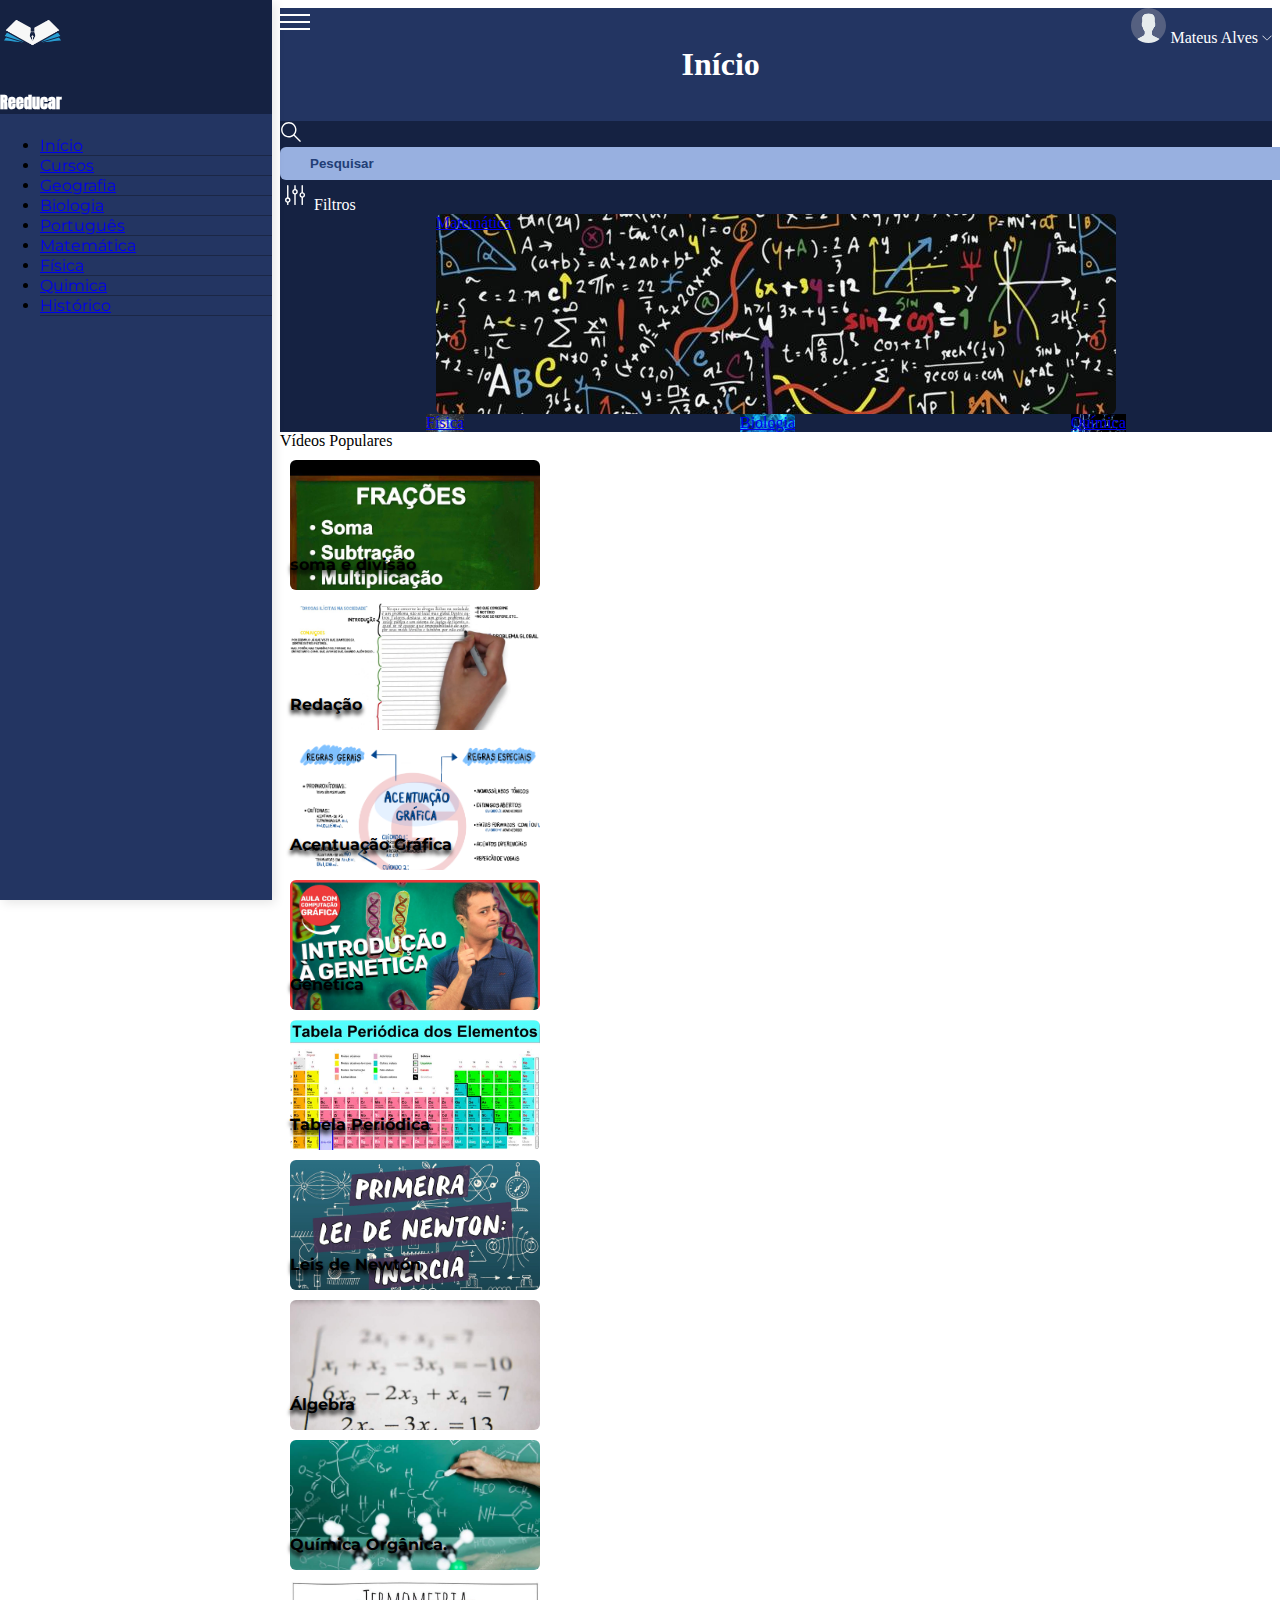
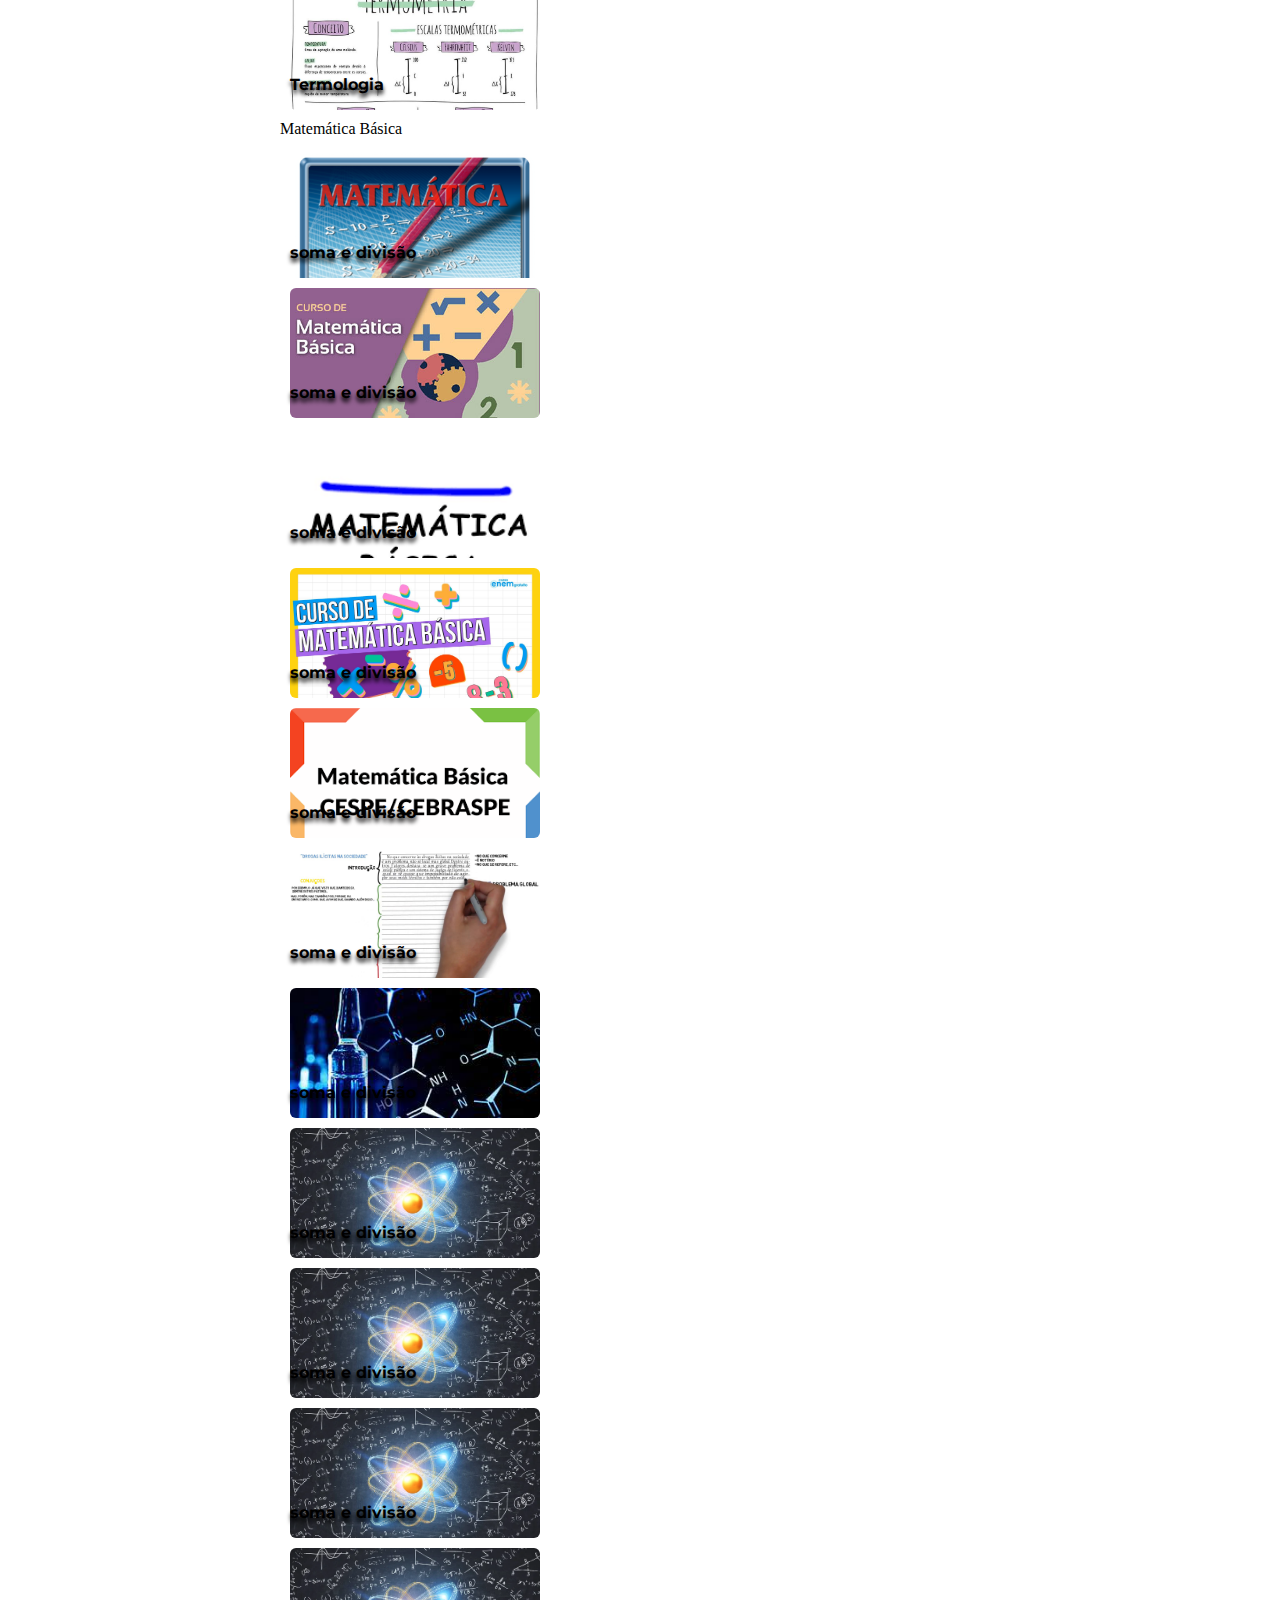
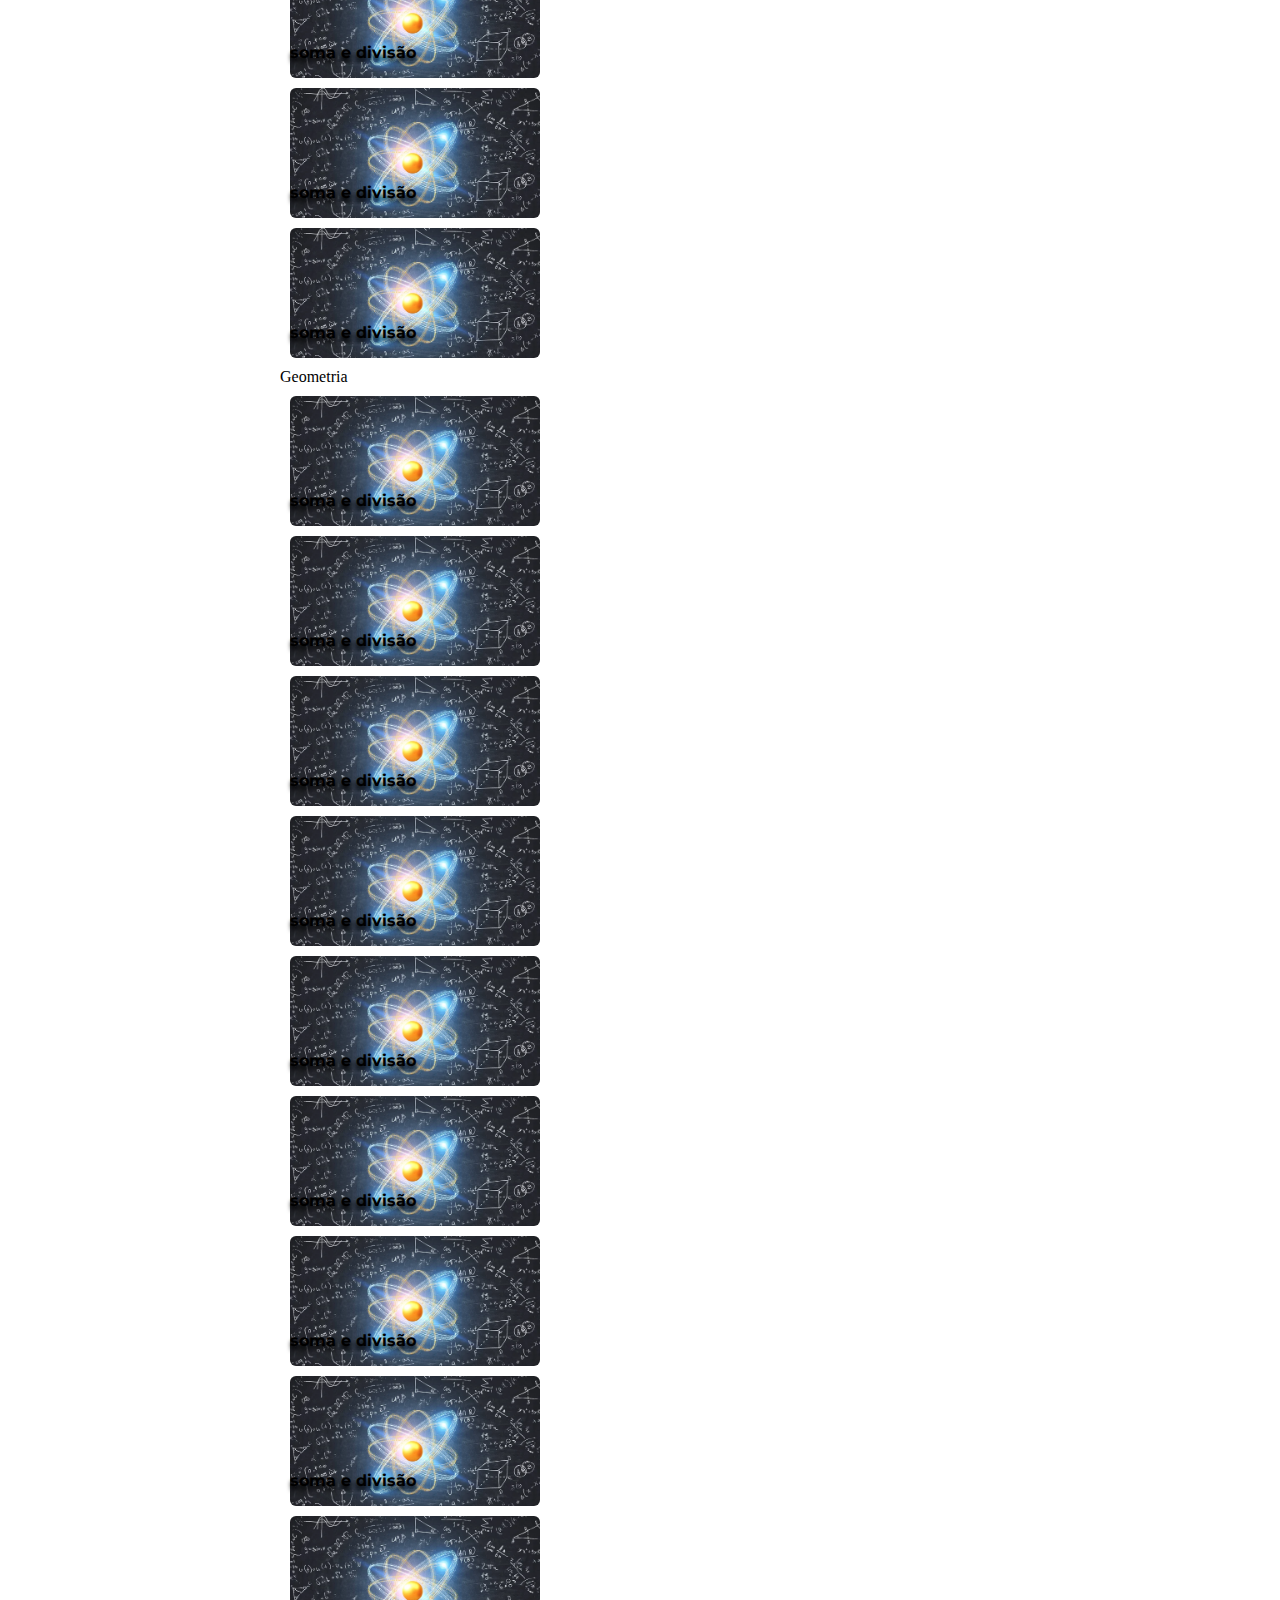
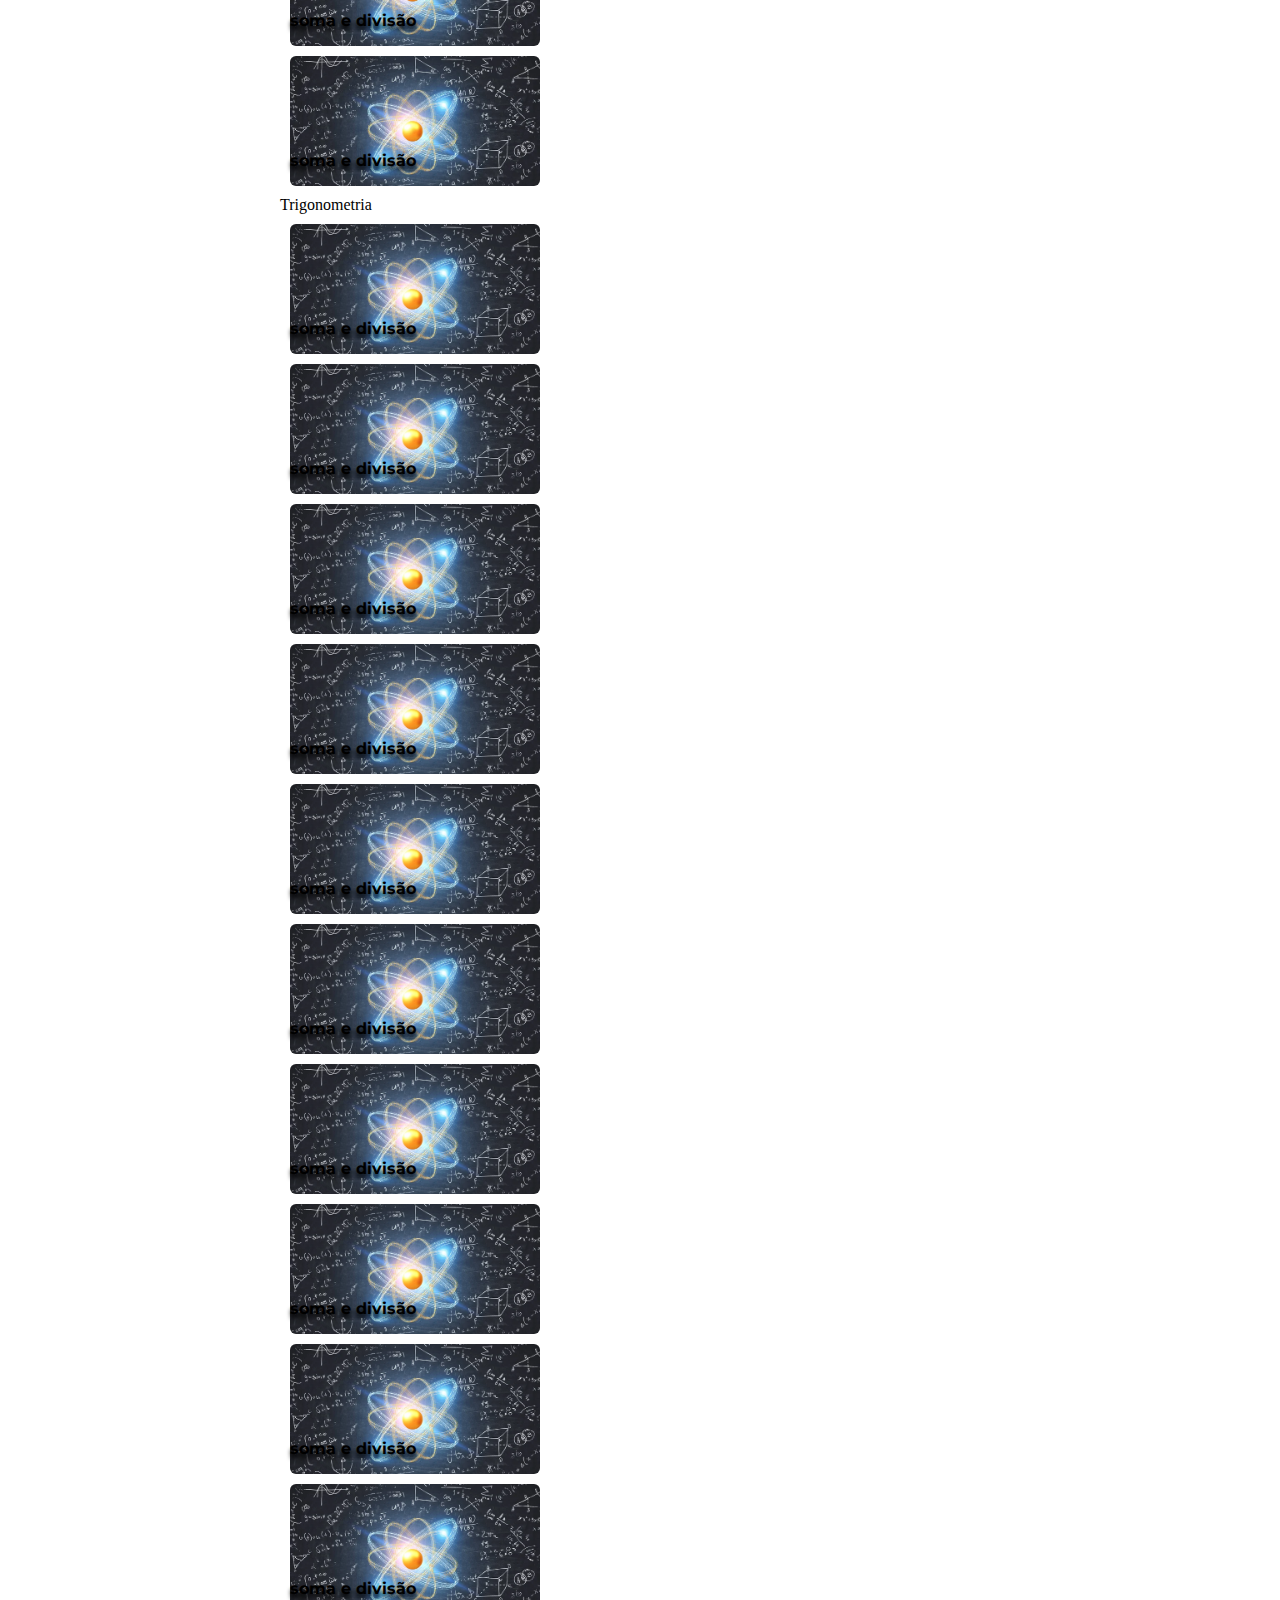
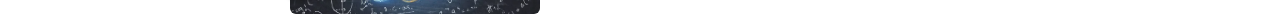
<file: Home/pages/inicio/index.html>
<!DOCTYPE html>
<html lang="en">

<head>
    <meta charset="UTF-8">
    <meta http-equiv="X-UA-Compatible" content="IE=edge">
    <meta name="viewport" content="width=device-width, initial-scale=1.0">
    <title>Inicio</title>
    <link rel="stylesheet" href="index.css">
    <link rel="preconnect" href="https://fonts.googleapis.com">
    <link rel="preconnect" href="https://fonts.gstatic.com" crossorigin>
    <link
        href="https://fonts.googleapis.com/css2?family=Anton&family=Montserrat:ital,wght@0,100;0,200;0,300;0,400;0,500;0,600;0,700;1,100;1,200;1,300;1,400;1,500;1,600;1,700&family=Teko:wght@300;400;500;600&display=swap"
        rel="stylesheet">
    <link href="https://cdn.jsdelivr.net/npm/bootstrap@5.0.2/dist/css/bootstrap.min.css" rel="stylesheet"
        integrity="sha384-EVSTQN3/azprG1Anm3QDgpJLIm9Nao0Yz1ztcQTwFspd3yD65VohhpuuCOmLASjC" crossorigin="anonymous">
    <script src="https://cdn.jsdelivr.net/npm/bootstrap@5.0.2/dist/js/bootstrap.bundle.min.js"
        integrity="sha384-MrcW6ZMFYlzcLA8Nl+NtUVF0sA7MsXsP1UyJoMp4YLEuNSfAP+JcXn/tWtIaxVXM"
        crossorigin="anonymous"></script>
    <script src="index.js"></script>
</head>

<body>
    <!-- Vertical navbar -->
    <div class="vertical-nav" id="sidebar">
        <div class="py-4 px-3 profileNav">
            <div class="media d-flex align-items-center justify-content-center"><img src="imgs/TemplateBackSem.png"
                    alt="..." width="65">
                <div class="media-body">
                    <h4 class="m-0">Reeducar</h4>
                </div>
            </div>
        </div>

        <ul class="nav flex-column mb-0">
            <li class="nav-item">
                <a href="#" class="nav-link text-white ">
                    Início
                </a>
            </li>
            <li class="nav-item">
                <a href="#" class="nav-link text-white ">
                    Cursos
                </a>
            </li>
            <li class="nav-item">
                <a href="#" class="nav-link text-white ">
                    Geografia
                </a>
            </li>
            <li class="nav-item">
                <a href="#" class="nav-link text-white ">
                    Biologia
                </a>
            </li>

            <li class="nav-item">
                <a href="#" class="nav-link text-white ">
                    Português
                </a>
            </li>
            <li class="nav-item">
                <a href="#" class="nav-link text-white ">
                    Matemática
                </a>
            </li>
            <li class="nav-item">
                <a href="#" class="nav-link text-white ">
                    Física
                </a>
            </li>
            <li class="nav-item">
                <a href="#" class="nav-link text-white ">
                    Quimica
                </a>
            </li>
            <li class="nav-item d-flex">
                <a href="#" class="nav-link text-white ">
                    Histórico
                </a>
            </li>
        </ul>
    </div>
    <!-- End vertical navbar -->

    <!-- Page -->
    <div class="page-content p-5 informationPage" id="content">
        <button id="sidebarCollapse" onclick="ButtonActive(), SidebarActive()" class="">
            <ul class="ToggleUl">
                <li></li>
                <li></li>
                <li></li>
            </ul>
        </button>
        <h1>Início</h1>
        <div class="align-items-center justify-content-center d-flex">
            <object width="35px" data="svg/User.svg" type=""></object>
            <a class="px-2" style="text-decoration: none; color: white;" href="../PerfilProfe/index.html">Mateus
                Alves</a>
            <object width="10px" data="svg/arrowB.svg" type=""></object>
        </div>
    </div>
    <div class="page-content p-3 d-flex searchR" id="content1">
        <object style="margin-right:10px;" width="22px" data="svg/Search.svg" type=""></object>
        <input type="text" placeholder="Pesquisar">
    </div>
    <div class="page-content px-3 searchR d-flex align-items-center" id="content4">
        <object width="30px" data="svg/filter.svg" type=""></object>
        <label style="color: white;" for="">Filtros</label>
    </div>
    <div class="page-content p-3 CardsWrap" id="content2">
        <div class="CardRPrincipal" style="background-image:url(imgs/math.jpg);">
            <a href="../matematica/index.html">Matemática</a>
        </div>
        <div class="CardRWrap">
            <div class="cardR1" style="background-image: url(imgs/fisica.jpg); background-size: cover;">
                <a href="../videoRaiz/index.html">Física</a>
            </div>
            <div class="cardR2" style="background-image: url(imgs/biolo.webp); background-size: cover;"><a
                    href="../videoRaiz/index.html">Biologia</a></div>
            <div class="cardR3" style="background-image: url(imgs/quimica.jpg); background-size: cover;"><a
                    href="../videoRaiz/index.html">Química</a></div>
        </div>
    </div>
    <div class="page-content p-3 CarouselBar" id="content3">
        <div>
            <Label>Vídeos Populares</Label>
            <object width="6px" data="svg/arrowR.svg" type=""></object>
        </div>
        <div class="CarouselWrap">
            <div class="cardR" style="background-image: url(imgsaleat/soma.jpg); background-size: cover;">
                <p>soma e divisão</p>
            </div>
            <div class="cardR" style="background-image: url(imgsaleat/redacao.jpg); background-size: cover;">
                <p>Redação</p>
            </div>
            <div class="cardR" style="background-image: url(imgsaleat/acentua.png); background-size: cover;">
                <p>Acentuação Gráfica</p>
            </div>
            <div class="cardR" style="background-image: url(imgsaleat/genetica.jpg); background-size: cover;">
                <p>Genetica</p>
            </div>
            <div class="cardR" style="background-image: url(imgsaleat/tabelaper.jpg); background-size: cover;">
                <p>Tabela Periódica</p>
            </div>
            <div class="cardR" style="background-image: url(imgsaleat/leis.jpg); background-size: cover;">
                <p>Leis de Newton</p>
            </div>
            <div class="cardR" style="background-image: url(imgsaleat/algeb.jpg); background-size: cover;">
                <p>Álgebra</p>
            </div>
            <div class="cardR" style="background-image: url(imgsaleat/organica.jpg); background-size: cover;">
                <p>Química Orgânica.</p>
            </div>
            <div class="cardR" style="background-image: url(imgsaleat/termo.jpg); background-size: cover;">
                <p>Termologia</p>
            </div>

        </div>
        <div>
            <Label>Matemática Básica</Label>
            <object width="6px" data="svg/arrowR.svg" type=""></object>
        </div>

        <div class="CarouselWrap">
            <div class="cardR" style="background-image: url(mathbasic/1.png); background-size: cover;">
                <p>soma e divisão</p>
            </div>
            <div class="cardR" style="background-image: url(mathbasic/2.jpg); background-size: cover;">
                <p>soma e divisão</p>
            </div>
            <div class="cardR" style="background-image: url(mathbasic/3.png); background-size: cover;">
                <p>soma e divisão</p>
            </div>
            <div class="cardR" style="background-image: url(mathbasic/4.jpg); background-size: cover;">
                <p>soma e divisão</p>
            </div>
            <div class="cardR" style="background-image: url(mathbasic/5.png); background-size: cover;">
                <p>soma e divisão</p>
            </div>
            <div class="cardR" style="background-image: url(imgsaleat/redacao.jpg); background-size: cover;">
                <p>soma e divisão</p>
            </div>
            <div class="cardR" style="background-image: url(imgs/quimica.jpg); background-size: cover;">
                <p>soma e divisão</p>
            </div>
            <div class="cardR" style="background-image: url(imgs/fisica.jpg); background-size: cover;">
                <p>soma e divisão</p>
            </div>
            <div class="cardR" style="background-image: url(imgs/fisica.jpg); background-size: cover;">
                <p>soma e divisão</p>
            </div>
            <div class="cardR" style="background-image: url(imgs/fisica.jpg); background-size: cover;">
                <p>soma e divisão</p>
            </div>
            <div class="cardR" style="background-image: url(imgs/fisica.jpg); background-size: cover;">
                <p>soma e divisão</p>
            </div>
            <div class="cardR" style="background-image: url(imgs/fisica.jpg); background-size: cover;">
                <p>soma e divisão</p>
            </div>
            <div class="cardR" style="background-image: url(imgs/fisica.jpg); background-size: cover;">
                <p>soma e divisão</p>
            </div>
        </div>
        <Label>Geometria</Label>
        <div class="CarouselWrap">
            <div class="cardR" style="background-image: url(imgs/fisica.jpg); background-size: cover;">
                <p>soma e divisão</p>
            </div>
            <div class="cardR" style="background-image: url(imgs/fisica.jpg); background-size: cover;">
                <p>soma e divisão</p>
            </div>
            <div class="cardR" style="background-image: url(imgs/fisica.jpg); background-size: cover;">
                <p>soma e divisão</p>
            </div>
            <div class="cardR" style="background-image: url(imgs/fisica.jpg); background-size: cover;">
                <p>soma e divisão</p>
            </div>
            <div class="cardR" style="background-image: url(imgs/fisica.jpg); background-size: cover;">
                <p>soma e divisão</p>
            </div>
            <div class="cardR" style="background-image: url(imgs/fisica.jpg); background-size: cover;">
                <p>soma e divisão</p>
            </div>
            <div class="cardR" style="background-image: url(imgs/fisica.jpg); background-size: cover;">
                <p>soma e divisão</p>
            </div>
            <div class="cardR" style="background-image: url(imgs/fisica.jpg); background-size: cover;">
                <p>soma e divisão</p>
            </div>
            <div class="cardR" style="background-image: url(imgs/fisica.jpg); background-size: cover;">
                <p>soma e divisão</p>
            </div>
            <div class="cardR" style="background-image: url(imgs/fisica.jpg); background-size: cover;">
                <p>soma e divisão</p>
            </div>
        </div>
        <Label>Trigonometria</Label>
        <div class="CarouselWrap">
            <div class="cardR" style="background-image: url(imgs/fisica.jpg); background-size: cover;">
                <p>soma e divisão</p>
            </div>
            <div class="cardR" style="background-image: url(imgs/fisica.jpg); background-size: cover;">
                <p>soma e divisão</p>
            </div>
            <div class="cardR" style="background-image: url(imgs/fisica.jpg); background-size: cover;">
                <p>soma e divisão</p>
            </div>
            <div class="cardR" style="background-image: url(imgs/fisica.jpg); background-size: cover;">
                <p>soma e divisão</p>
            </div>
            <div class="cardR" style="background-image: url(imgs/fisica.jpg); background-size: cover;">
                <p>soma e divisão</p>
            </div>
            <div class="cardR" style="background-image: url(imgs/fisica.jpg); background-size: cover;">
                <p>soma e divisão</p>
            </div>
            <div class="cardR" style="background-image: url(imgs/fisica.jpg); background-size: cover;">
                <p>soma e divisão</p>
            </div>
            <div class="cardR" style="background-image: url(imgs/fisica.jpg); background-size: cover;">
                <p>soma e divisão</p>
            </div>
            <div class="cardR" style="background-image: url(imgs/fisica.jpg); background-size: cover;">
                <p>soma e divisão</p>
            </div>
            <div class="cardR" style="background-image: url(imgs/fisica.jpg); background-size: cover;">
                <p>soma e divisão</p>
            </div>
        </div>
    </div>




</body>

</html>
</file>
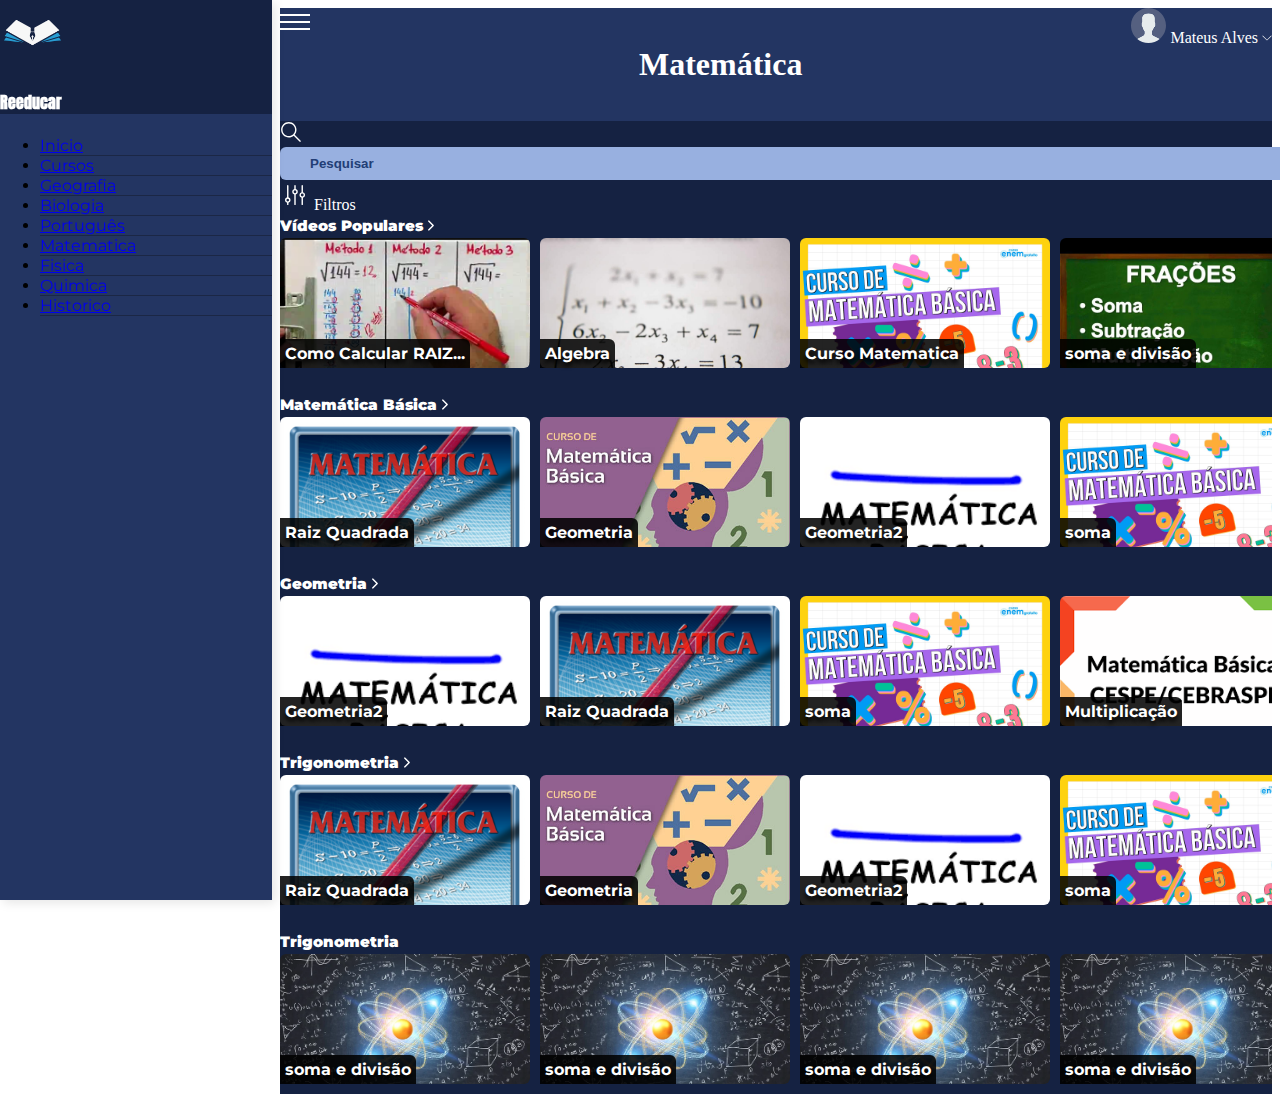
<file: Home/pages/matematica/index.html>
<!DOCTYPE html>
<html lang="en">

<head>
    <meta charset="UTF-8">
    <meta http-equiv="X-UA-Compatible" content="IE=edge">
    <meta name="viewport" content="width=device-width, initial-scale=1.0">
    <title>Inicio</title>
    <link rel="stylesheet" href="index.css">
    <link rel="preconnect" href="https://fonts.googleapis.com">
    <link rel="preconnect" href="https://fonts.gstatic.com" crossorigin>
    <link
        href="https://fonts.googleapis.com/css2?family=Anton&family=Montserrat:ital,wght@0,100;0,200;0,300;0,400;0,500;0,600;0,700;1,100;1,200;1,300;1,400;1,500;1,600;1,700&family=Teko:wght@300;400;500;600&display=swap"
        rel="stylesheet">
    <link href="https://cdn.jsdelivr.net/npm/bootstrap@5.0.2/dist/css/bootstrap.min.css" rel="stylesheet"
        integrity="sha384-EVSTQN3/azprG1Anm3QDgpJLIm9Nao0Yz1ztcQTwFspd3yD65VohhpuuCOmLASjC" crossorigin="anonymous">
    <script src="https://cdn.jsdelivr.net/npm/bootstrap@5.0.2/dist/js/bootstrap.bundle.min.js"
        integrity="sha384-MrcW6ZMFYlzcLA8Nl+NtUVF0sA7MsXsP1UyJoMp4YLEuNSfAP+JcXn/tWtIaxVXM"
        crossorigin="anonymous"></script>
    <script src="index.js"></script>
</head>

<body>
    <!-- Vertical navbar -->
    <div class="vertical-nav" id="sidebar">
        <div class="py-4 px-3 profileNav">
            <div class="media d-flex align-items-center justify-content-center"><img src="imgs/TemplateBackSem.png"
                    alt="..." width="65">
                <div class="media-body">
                    <h4 class="m-0">Reeducar</h4>
                </div>
            </div>
        </div>

        <ul class="nav flex-column mb-0">
            <li class="nav-item">
                <a href="../inicio/index.html" class="nav-link text-white ">
                    <i class="fa fa-th-large mr-3 text-primary fa-fw"></i>
                    Inicio
                </a>
            </li>
            <li class="nav-item">
                <a href="#" class="nav-link text-white ">
                    <i class="fa fa-address-card mr-3 text-primary fa-fw"></i>
                    Cursos
                </a>
            </li>
            <li class="nav-item">
                <a href="#" class="nav-link text-white ">
                    <i class="fa fa-cubes mr-3 text-primary fa-fw"></i>
                    Geografia
                </a>
            </li>
            <li class="nav-item">
                <a href="#" class="nav-link text-white ">
                    <i class="fa fa-picture-o mr-3 text-primary fa-fw"></i>
                    Biologia
                </a>
            </li>

            <li class="nav-item">
                <a href="#" class="nav-link text-white ">
                    <i class="fa fa-area-chart mr-3 text-primary fa-fw"></i>
                    Português
                </a>
            </li>
            <li class="nav-item">
                <a href="#" class="nav-link text-white ">
                    <i class="fa fa-bar-chart mr-3 text-primary fa-fw"></i>
                    Matematica
                </a>
            </li>
            <li class="nav-item">
                <a href="#" class="nav-link text-white ">
                    <i class="fa fa-pie-chart mr-3 text-primary fa-fw"></i>
                    Fisica
                </a>
            </li>
            <li class="nav-item">
                <a href="#" class="nav-link text-white ">
                    <i class="fa fa-line-chart mr-3 text-primary fa-fw"></i>
                    Quimica
                </a>
            </li>
            <li class="nav-item">
                <a href="#" class="nav-link text-white ">
                    <i class="fa fa-line-chart mr-3 text-primary fa-fw"></i>
                    Historico
                </a>
            </li>
        </ul>
    </div>
    <!-- End vertical navbar -->

    <!-- Page -->
    <div class="page-content p-5 informationPage" id="content">
        <button id="sidebarCollapse" onclick="ButtonActive(), SidebarActive()" class="">
            <ul class="ToggleUl">
                <li></li>
                <li></li>
                <li></li>
            </ul>
        </button>
        <h1>Matemática</h1>
        <div class="align-items-center justify-content-center d-flex">
            <object width="35px" data="svg/User.svg" type=""></object>
            <a class="px-2" style="text-decoration: none; color: white;" href="../PerfilProfe/index.html">Mateus
                Alves</a>
            <object width="10px" data="svg/arrowB.svg" type=""></object>
        </div>
    </div>


    <div class="page-content p-3 d-flex searchR" id="content1">
        <object style="margin-right:10px;" width="22px" data="svg/Search.svg" type=""></object>
        <input type="text" placeholder="Pesquisar">
    </div>
    <div class="page-content px-3 searchR d-flex align-items-center" id="content4">
        <object width="30px" data="svg/filter.svg" type=""></object>
        <label style="color: white;" for="">Filtros</label>
    </div>

    </div>
    <div class="page-content p-3 CarouselBar" id="content3">
        <div><Label>Vídeos Populares</Label><object style="margin-left:5px ;" width="6px" data="svg/arrowR.svg" type=""></object></div>
        <div class="CarouselWrap">
            <div class="cardR" style="background-image: url(imgs/ThumbPrinci.png); background-size: cover;"><a
                    href="../videoRaiz/index.html">Como Calcular RAIZ...</a></div>
            <div class="cardR" style="background-image: url(imgsaleat/algeb.jpg); background-size: cover;">
                <p>Algebra</p>
            </div>
            <div class="cardR" style="background-image: url(mathbasic/4.jpg); background-size: cover;">
                <p>Curso Matematica</p>
            </div>
            <div class="cardR" style="background-image: url(imgsaleat/soma.jpg); background-size: cover;">
                <p>soma e divisão</p>
            </div>
            <div class="cardR" style="background-image: url(imgsaleat/leis.jpg); background-size: cover;">
                <p>soma e divisão</p>
            </div>
            <div class="cardR" style="background-image: url(imgs/fisica.jpg); background-size: cover;">
                <p>soma e divisão</p>
            </div>
            <div class="cardR" style="background-image: url(imgs/fisica.jpg); background-size: cover;">
                <p>soma e divisão</p>
            </div>
            <div class="cardR" style="background-image: url(imgs/fisica.jpg); background-size: cover;">
                <p>soma e divisão</p>
            </div>
            <div class="cardR" style="background-image: url(imgs/fisica.jpg); background-size: cover;">
                <p>soma e divisão</p>
            </div>
            <div class="cardR" style="background-image: url(imgs/fisica.jpg); background-size: cover;">
                <p>soma e divisão</p>
            </div>
        </div>
        <div><Label>Matemática Básica</Label><object style="margin-left:5px ;" width="6px" data="svg/arrowR.svg" type=""></object></div>
        <div class="CarouselWrap">
            <div class="cardR" style="background-image: url(mathbasic/1.png); background-size: cover;">
                <p>Raiz Quadrada</p>
            </div>
            <div class="cardR" style="background-image: url(mathbasic/2.jpg); background-size: cover;">
                <p>Geometria</p>
            </div>
            <div class="cardR" style="background-image: url(mathbasic/3.png); background-size: cover;">
                <p>Geometria2</p>
            </div>
            <div class="cardR" style="background-image: url(mathbasic/4.jpg); background-size: cover;">
                <p>soma</p>
            </div>
            <div class="cardR" style="background-image: url(mathbasic/5.png); background-size: cover;">
                <p>Multiplicação</p>
            </div>
            <div class="cardR" style="background-image: url(imgs/fisica.jpg); background-size: cover;">
                <p>Divisão</p>
            </div>
            <div class="cardR" style="background-image: url(imgs/fisica.jpg); background-size: cover;">
                <p>soma e divisão</p>
            </div>
            <div class="cardR" style="background-image: url(imgs/fisica.jpg); background-size: cover;">
                <p>Geometria</p>
            </div>
            <div class="cardR" style="background-image: url(imgs/fisica.jpg); background-size: cover;">
                <p>Geometria 2</p>
            </div>
            <div class="cardR" style="background-image: url(imgs/fisica.jpg); background-size: cover;">
                <p>soma e divisão</p>
            </div>
            <div class="cardR" style="background-image: url(imgs/fisica.jpg); background-size: cover;">
                <p>soma e divisão</p>
            </div>
            <div class="cardR" style="background-image: url(imgs/fisica.jpg); background-size: cover;">
                <p>soma e divisão</p>
            </div>
            <div class="cardR" style="background-image: url(imgs/fisica.jpg); background-size: cover;">
                <p>soma e divisão</p>
            </div>
            <div class="cardR" style="background-image: url(imgs/fisica.jpg); background-size: cover;">
                <p>soma e divisão</p>
            </div>
            <div class="cardR" style="background-image: url(imgs/fisica.jpg); background-size: cover;">
                <p>soma e divisão</p>
            </div>
        </div>
        <div><Label>Geometria</Label><object style="margin-left:5px ;" width="6px" data="svg/arrowR.svg" type=""></object></div>
        <div class="CarouselWrap">
            <div class="cardR" style="background-image: url(mathbasic/3.png); background-size: cover;">
                <p>Geometria2</p>
            </div>
            <div class="cardR" style="background-image: url(mathbasic/1.png); background-size: cover;">
                <p>Raiz Quadrada</p>
            </div>
            <div class="cardR" style="background-image: url(mathbasic/4.jpg); background-size: cover;">
                <p>soma</p>
            </div>
            <div class="cardR" style="background-image: url(mathbasic/5.png); background-size: cover;">
                <p>Multiplicação</p>
            </div>
            <div class="cardR" style="background-image: url(mathbasic/2.jpg); background-size: cover;">
                <p>Geometria</p>
            </div>
            <div class="cardR" style="background-image: url(imgs/fisica.jpg); background-size: cover;">
                <p>Divisão</p>
            </div>
            <div class="cardR" style="background-image: url(imgs/fisica.jpg); background-size: cover;">
                <p>soma e divisão</p>
            </div>
            <div class="cardR" style="background-image: url(imgs/fisica.jpg); background-size: cover;">
                <p>Geometria</p>
            </div>
            <div class="cardR" style="background-image: url(imgs/fisica.jpg); background-size: cover;">
                <p>soma e divisão</p>
            </div>
            <div class="cardR" style="background-image: url(imgs/fisica.jpg); background-size: cover;">
                <p>soma e divisão</p>
            </div>
            <div class="cardR" style="background-image: url(imgs/fisica.jpg); background-size: cover;">
                <p>soma e divisão</p>
            </div>
            <div class="cardR" style="background-image: url(imgs/fisica.jpg); background-size: cover;">
                <p>soma e divisão</p>
            </div>
            <div class="cardR" style="background-image: url(imgs/fisica.jpg); background-size: cover;">
                <p>soma e divisão</p>
            </div>
            <div class="cardR" style="background-image: url(imgs/fisica.jpg); background-size: cover;">
                <p>soma e divisão</p>
            </div>
            <div class="cardR" style="background-image: url(imgs/fisica.jpg); background-size: cover;">
                <p>soma e divisão</p>
            </div>
            <div class="cardR" style="background-image: url(imgs/fisica.jpg); background-size: cover;">
                <p>soma e divisão</p>
            </div>
        </div>
        <div><Label>Trigonometria</Label><object style="margin-left:5px ;" width="6px" data="svg/arrowR.svg" type=""></object></div>
        <div class="CarouselWrap">
            <div class="cardR" style="background-image: url(mathbasic/1.png); background-size: cover;">
                <p>Raiz Quadrada</p>
            </div>
            <div class="cardR" style="background-image: url(mathbasic/2.jpg); background-size: cover;">
                <p>Geometria</p>
            </div>
            <div class="cardR" style="background-image: url(mathbasic/3.png); background-size: cover;">
                <p>Geometria2</p>
            </div>
            <div class="cardR" style="background-image: url(mathbasic/4.jpg); background-size: cover;">
                <p>soma</p>
            </div>
            <div class="cardR" style="background-image: url(mathbasic/5.png); background-size: cover;">
                <p>Multiplicação</p>
            </div>
            <div class="cardR" style="background-image: url(imgs/fisica.jpg); background-size: cover;">
                <p>Divisão</p>
            </div>
            <div class="cardR" style="background-image: url(imgs/fisica.jpg); background-size: cover;">
                <p>soma e divisão</p>
            </div>
            <div class="cardR" style="background-image: url(imgs/fisica.jpg); background-size: cover;">
                <p>Geometria</p>
            </div>
            <div class="cardR" style="background-image: url(imgs/fisica.jpg); background-size: cover;">
                <p>soma e divisão</p>
            </div>
            <div class="cardR" style="background-image: url(imgs/fisica.jpg); background-size: cover;">
                <p>soma e divisão</p>
            </div>
            <div class="cardR" style="background-image: url(imgs/fisica.jpg); background-size: cover;">
                <p>soma e divisão</p>
            </div>
            <div class="cardR" style="background-image: url(imgs/fisica.jpg); background-size: cover;">
                <p>soma e divisão</p>
            </div>
            <div class="cardR" style="background-image: url(imgs/fisica.jpg); background-size: cover;">
                <p>soma e divisão</p>
            </div>
            <div class="cardR" style="background-image: url(imgs/fisica.jpg); background-size: cover;">
                <p>soma e divisão</p>
            </div>
            <div class="cardR" style="background-image: url(imgs/fisica.jpg); background-size: cover;">
                <p>soma e divisão</p>
            </div>
        </div>
        <Label>Trigonometria</Label>
        <div class="CarouselWrap">
            <div class="cardR" style="background-image: url(imgs/fisica.jpg); background-size: cover;">
                <p>soma e divisão</p>
            </div>
            <div class="cardR" style="background-image: url(imgs/fisica.jpg); background-size: cover;">
                <p>soma e divisão</p>
            </div>
            <div class="cardR" style="background-image: url(imgs/fisica.jpg); background-size: cover;">
                <p>soma e divisão</p>
            </div>
            <div class="cardR" style="background-image: url(imgs/fisica.jpg); background-size: cover;">
                <p>soma e divisão</p>
            </div>
            <div class="cardR" style="background-image: url(imgs/fisica.jpg); background-size: cover;">
                <p>soma e divisão</p>
            </div>
            <div class="cardR" style="background-image: url(imgs/fisica.jpg); background-size: cover;">
                <p>soma e divisão</p>
            </div>
            <div class="cardR" style="background-image: url(imgs/fisica.jpg); background-size: cover;">
                <p>soma e divisão</p>
            </div>
            <div class="cardR" style="background-image: url(imgs/fisica.jpg); background-size: cover;">
                <p>soma e divisão</p>
            </div>
            <div class="cardR" style="background-image: url(imgs/fisica.jpg); background-size: cover;">
                <p>soma e divisão</p>
            </div>
            <div class="cardR" style="background-image: url(imgs/fisica.jpg); background-size: cover;">
                <p>soma e divisão</p>
            </div>
            <div class="cardR" style="background-image: url(imgs/fisica.jpg); background-size: cover;">
                <p>soma e divisão</p>
            </div>
            <div class="cardR" style="background-image: url(imgs/fisica.jpg); background-size: cover;">
                <p>soma e divisão</p>
            </div>
            <div class="cardR" style="background-image: url(imgs/fisica.jpg); background-size: cover;">
                <p>soma e divisão</p>
            </div>
            <div class="cardR" style="background-image: url(imgs/fisica.jpg); background-size: cover;">
                <p>soma e divisão</p>
            </div>
            <div class="cardR" style="background-image: url(imgs/fisica.jpg); background-size: cover;"></div>
            <div class="cardR" style="background-image: url(imgs/fisica.jpg); background-size: cover;"></div>
        </div>
    </div>
</body>

</html>
</file>
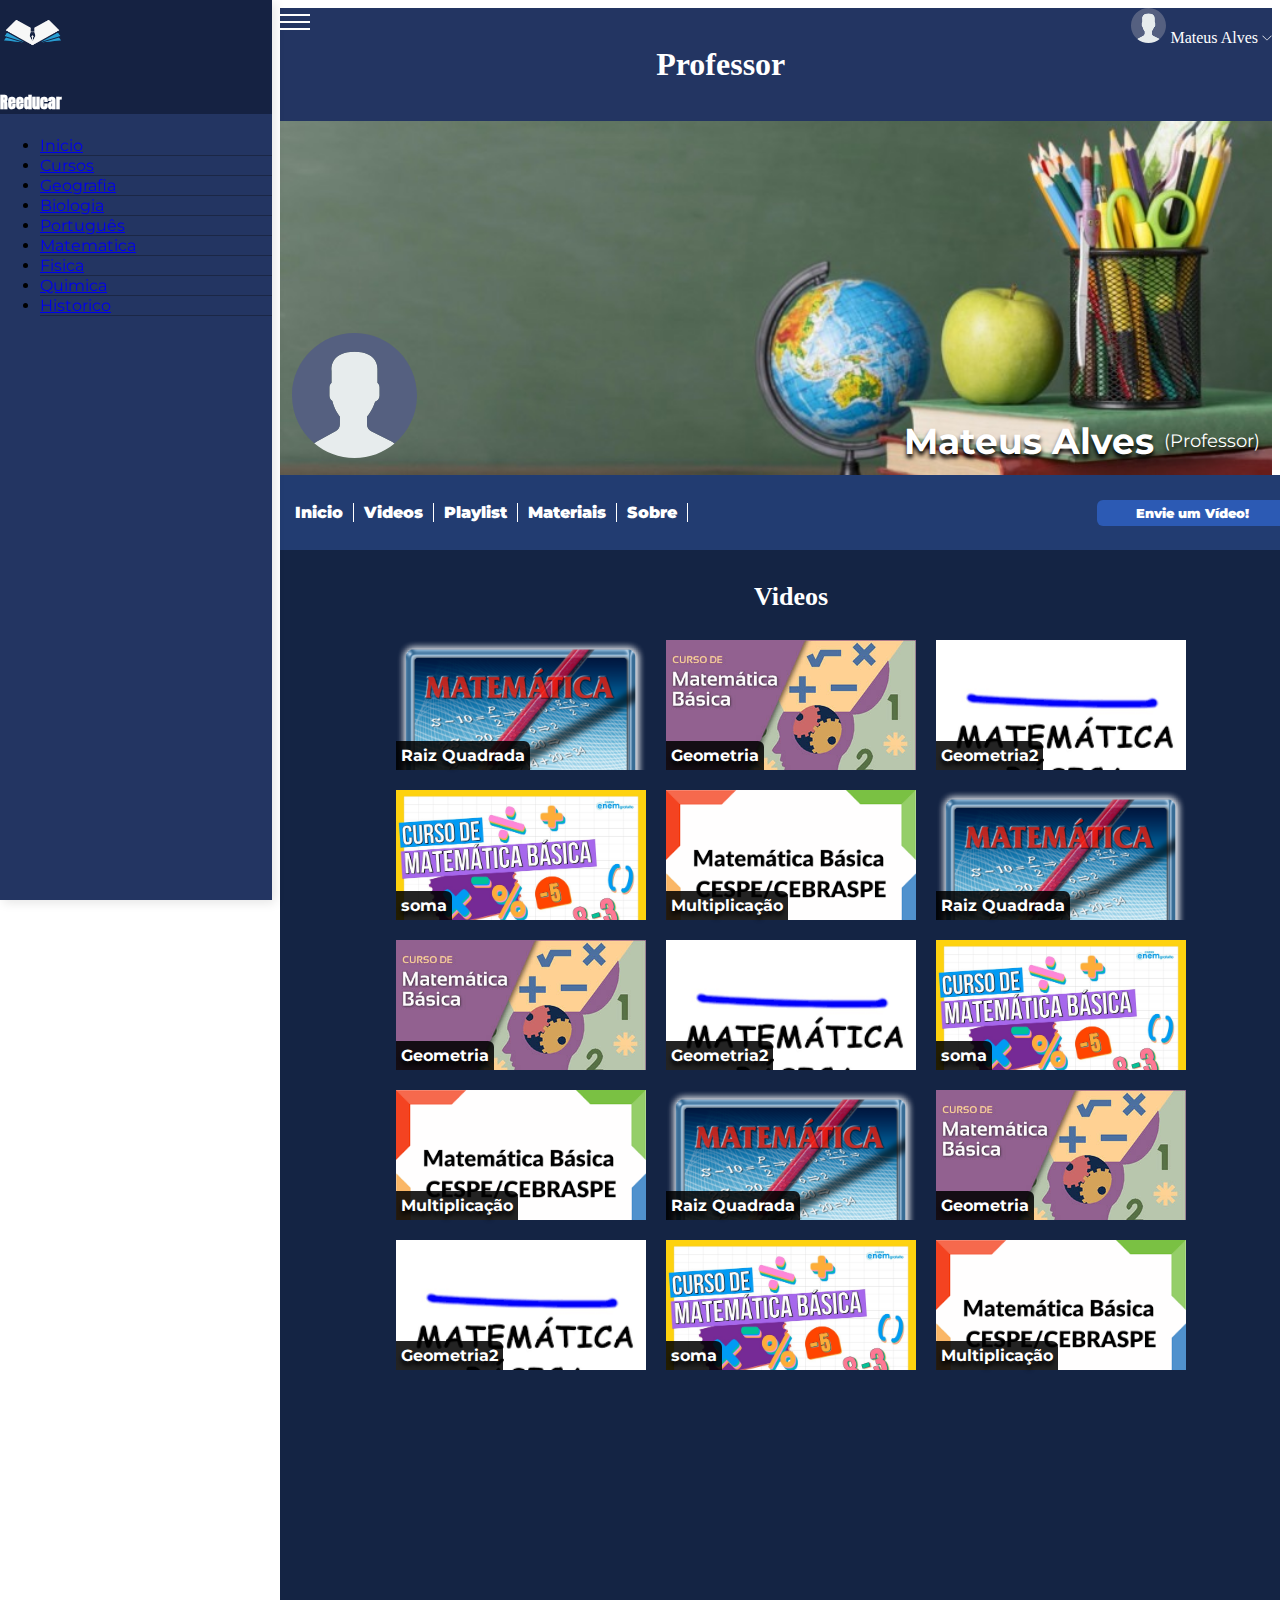
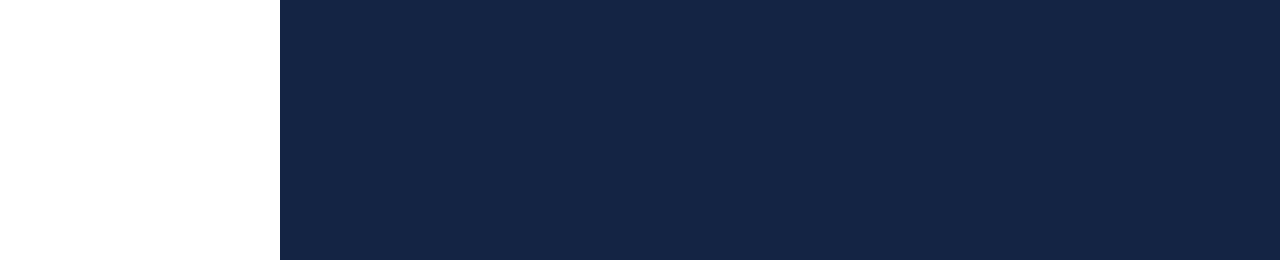
<file: Home/pages/PerfilProfe/index.html>
<!DOCTYPE html>
<html lang="en">

<head>
    <meta charset="UTF-8">
    <meta http-equiv="X-UA-Compatible" content="IE=edge">
    <meta name="viewport" content="width=device-width, initial-scale=1.0">
    <title>Inicio</title>
    <link rel="stylesheet" href="index.css">
    <link rel="preconnect" href="https://fonts.googleapis.com">
    <link rel="preconnect" href="https://fonts.gstatic.com" crossorigin>
    <link
        href="https://fonts.googleapis.com/css2?family=Anton&family=Montserrat:ital,wght@0,100;0,200;0,300;0,400;0,500;0,600;0,700;1,100;1,200;1,300;1,400;1,500;1,600;1,700&family=Teko:wght@300;400;500;600&display=swap"
        rel="stylesheet">
    <link href="https://cdn.jsdelivr.net/npm/bootstrap@5.0.2/dist/css/bootstrap.min.css" rel="stylesheet"
        integrity="sha384-EVSTQN3/azprG1Anm3QDgpJLIm9Nao0Yz1ztcQTwFspd3yD65VohhpuuCOmLASjC" crossorigin="anonymous">
    <script src="https://cdn.jsdelivr.net/npm/bootstrap@5.0.2/dist/js/bootstrap.bundle.min.js"
        integrity="sha384-MrcW6ZMFYlzcLA8Nl+NtUVF0sA7MsXsP1UyJoMp4YLEuNSfAP+JcXn/tWtIaxVXM"
        crossorigin="anonymous"></script>
    <script src="index.js"></script>
</head>

<body>
    <div class="modalPET" id="modalPET">
        <div class="modalContentPET d-flex">
            <span class='closePET' onclick="showModal()">&times;</span>
            <div class="WrapSelectsTudao">
                <div class="SelectsInput">
                    <div class="SelectsWrap">
                        <label for="">Materia</label>
                        <select name="" id="">
                            <option value="">Selecione</option>
                            <option selected value="">Matematica</option>
                        </select>
                    </div>
                    <div class="SelectsWrap">
                        <label for="">Assunto</label>
                        <select name="" id="">
                            <option value="">Selecione</option>
                            <option value="">Raiz Quadrada</option>
                            <option value="">Soma</option>
                            <option value="">Algebra</option>
                            <option value="">Divisão</option>
                        </select>
                    </div>
                    <div class="SelectsWrap">
                        <label for="">Playlist</label>
                        <select name="" id="">
                            <option value="">Selecione</option>
                            <option selected value="">Matematica Basica</option>
                        </select>
                    </div>
                </div>
                <div class="InformationsUpload">
                    <div class="cardRUpload">
                        <object width="80px" data="svg/upload.svg" type=""></object>
                        <button>Selecione o Arquivo</button>
                    </div>
                    <div class="SelectsWrap">
                        <label for="">Título</label>
                        <input value="Como calcular raiz quadrada de 3 modos diferentes"type="text">
                    </div>
                    <div class="SelectsWrap">
                        <label for="">Descrição</label>
                        <input class="HeightAlto" type="text">
                    </div>
                </div>
            </div>
            <a style="width: 70%;" href="../videoRaiz/index.html"><button class="ButtonSend">Enviar</button></a>
        </div>
    </div>
    <!-- Vertical navbar -->
    <div class="vertical-nav" id="sidebar">
        <div class="py-4 px-3 profileNav">
            <div class="media d-flex align-items-center justify-content-center"><img src="imgs/TemplateBackSem.png"
                    alt="..." width="65">
                <div class="media-body">
                    <h4 class="m-0">Reeducar</h4>
                </div>
            </div>
        </div>

        <ul class="nav flex-column mb-0">
            <li class="nav-item">
                <a href="../inicio/index.html" class="nav-link text-white ">
                    <i class="fa fa-th-large mr-3 text-primary fa-fw"></i>
                    Inicio
                </a>
            </li>
            <li class="nav-item">
                <a href="#" class="nav-link text-white ">
                    <i class="fa fa-address-card mr-3 text-primary fa-fw"></i>
                    Cursos
                </a>
            </li>
            <li class="nav-item">
                <a href="#" class="nav-link text-white ">
                    <i class="fa fa-cubes mr-3 text-primary fa-fw"></i>
                    Geografia
                </a>
            </li>
            <li class="nav-item">
                <a href="#" class="nav-link text-white ">
                    <i class="fa fa-picture-o mr-3 text-primary fa-fw"></i>
                    Biologia
                </a>
            </li>

            <li class="nav-item">
                <a href="#" class="nav-link text-white ">
                    <i class="fa fa-area-chart mr-3 text-primary fa-fw"></i>
                    Português
                </a>
            </li>
            <li class="nav-item">
                <a href="#" class="nav-link text-white ">
                    <i class="fa fa-bar-chart mr-3 text-primary fa-fw"></i>
                    Matematica
                </a>
            </li>
            <li class="nav-item">
                <a href="#" class="nav-link text-white ">
                    <i class="fa fa-pie-chart mr-3 text-primary fa-fw"></i>
                    Fisica
                </a>
            </li>
            <li class="nav-item">
                <a href="#" class="nav-link text-white ">
                    <i class="fa fa-line-chart mr-3 text-primary fa-fw"></i>
                    Quimica
                </a>
            </li>
            <li class="nav-item">
                <a href="#" class="nav-link text-white ">
                    <i class="fa fa-line-chart mr-3 text-primary fa-fw"></i>
                    Historico
                </a>
            </li>
        </ul>
    </div>
    <!-- End vertical navbar -->

    <!-- Page -->
    <div class="page-content p-5 informationPage" id="content">
        <button id="sidebarCollapse" onclick="ButtonActive(), SidebarActive()" class="">
            <ul class="ToggleUl">
                <li></li>
                <li></li>
                <li></li>
            </ul>
        </button>
        <h1>Professor</h1>
        <div class="align-items-center justify-content-center d-flex">
            <object width="35px" data="svg/User.svg" type=""></object>
            <a class="px-2" style="text-decoration: none; color: white;" href="../PerfilProfe/index.html">Mateus Alves</a>
            <object width="10px" data="svg/arrowB.svg" type=""></object>
        </div>
    </div>
    <div class="page-content ProfilePhotoWrap" id="content1">
        <section class="ProfilePhoto">
            <div><object width="125px" data="svg/User.svg" type=""></object></div>
            <div style="display: flex; flex-direction: row;
            align-items: center; justify-content: center;">
                <h1>Mateus Alves</h1>
                <p style="font-weight: 400;">&nbsp;&nbsp;(Professor)</p>
            </div>
        </section>
    </div>
    <div class="page-content" id="content2">
        <section class="AboutProf">
            <div>
                <ul>
                    <li>Inicio</li>
                    <li>Videos</li>
                    <li>Playlist</li>
                    <li>Materiais</li>
                    <li>Sobre</li>
                </ul>
            </div>

            <button onclick="showModal()">Envie um Vídeo!</button>
        </section>
    </div>
    <div class="page-content VideosProf" id="content3">
        <section>
            <h1 style="display:flex; justify-content: center; font-size: 26px;">Videos</h1>
            <div class="CardsWrap">
                <div class="cardR" style="background-image: url(mathbasic/1.png); background-size: cover;">
                    <p>Raiz Quadrada</p>
                </div>
                <div class="cardR" style="background-image: url(mathbasic/2.jpg); background-size: cover;">
                    <p>Geometria</p>
                </div>
                <div class="cardR" style="background-image: url(mathbasic/3.png); background-size: cover;">
                    <p>Geometria2</p>
                </div>
                <div class="cardR" style="background-image: url(mathbasic/4.jpg); background-size: cover;">
                    <p>soma</p>
                </div>
                <div class="cardR" style="background-image: url(mathbasic/5.png); background-size: cover;">
                    <p>Multiplicação</p>
                </div>
                <div class="cardR" style="background-image: url(mathbasic/1.png); background-size: cover;">
                    <p>Raiz Quadrada</p>
                </div>
                <div class="cardR" style="background-image: url(mathbasic/2.jpg); background-size: cover;">
                    <p>Geometria</p>
                </div>
                <div class="cardR" style="background-image: url(mathbasic/3.png); background-size: cover;">
                    <p>Geometria2</p>
                </div>
                <div class="cardR" style="background-image: url(mathbasic/4.jpg); background-size: cover;">
                    <p>soma</p>
                </div>
                <div class="cardR" style="background-image: url(mathbasic/5.png); background-size: cover;">
                    <p>Multiplicação</p>
                </div>
                <div class="cardR" style="background-image: url(mathbasic/1.png); background-size: cover;">
                    <p>Raiz Quadrada</p>
                </div>
                <div class="cardR" style="background-image: url(mathbasic/2.jpg); background-size: cover;">
                    <p>Geometria</p>
                </div>
                <div class="cardR" style="background-image: url(mathbasic/3.png); background-size: cover;">
                    <p>Geometria2</p>
                </div>
                <div class="cardR" style="background-image: url(mathbasic/4.jpg); background-size: cover;">
                    <p>soma</p>
                </div>
                <div class="cardR" style="background-image: url(mathbasic/5.png); background-size: cover;">
                    <p>Multiplicação</p>
                </div>
                
            </div>
        </section>
    </div>


</body>

</html>
</file>
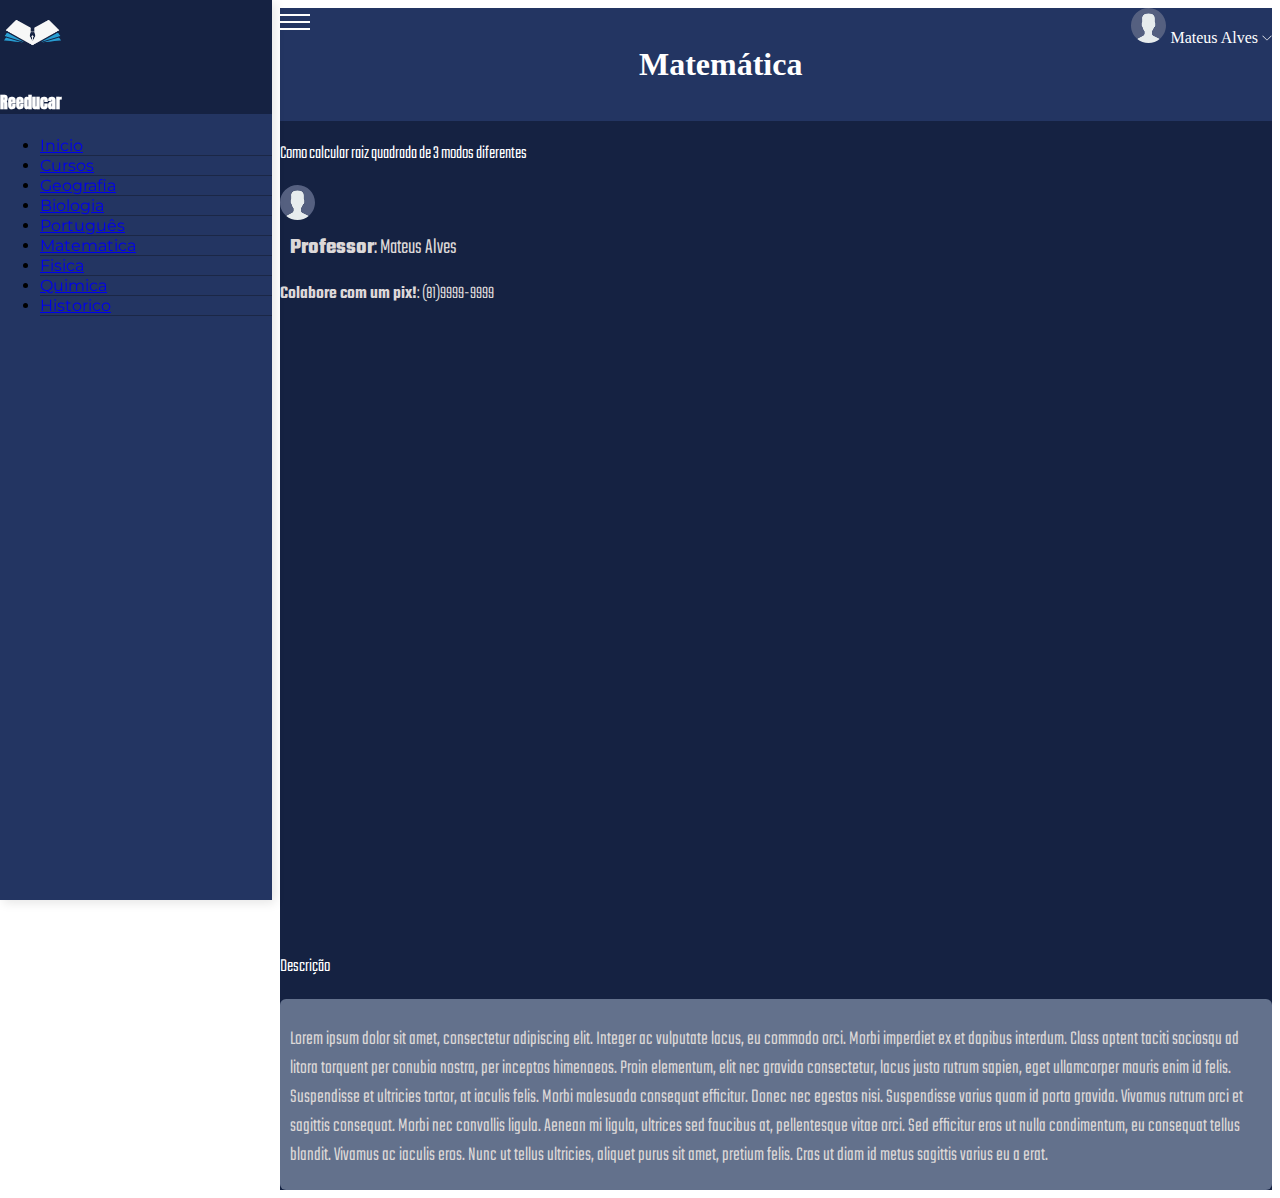
<file: Home/pages/videoRaiz/index.html>
<!DOCTYPE html>
<html lang="en">

<head>
    <meta charset="UTF-8">
    <meta http-equiv="X-UA-Compatible" content="IE=edge">
    <meta name="viewport" content="width=device-width, initial-scale=1.0">
    <title>Inicio</title>
    <link rel="stylesheet" href="index.css">
    <link rel="preconnect" href="https://fonts.googleapis.com">
    <link rel="preconnect" href="https://fonts.gstatic.com" crossorigin>
    <link
        href="https://fonts.googleapis.com/css2?family=Anton&family=Montserrat:ital,wght@0,100;0,200;0,300;0,400;0,500;0,600;0,700;1,100;1,200;1,300;1,400;1,500;1,600;1,700&family=Teko:wght@300;400;500;600&display=swap"
        rel="stylesheet">
    <link href="https://cdn.jsdelivr.net/npm/bootstrap@5.0.2/dist/css/bootstrap.min.css" rel="stylesheet"
        integrity="sha384-EVSTQN3/azprG1Anm3QDgpJLIm9Nao0Yz1ztcQTwFspd3yD65VohhpuuCOmLASjC" crossorigin="anonymous">
    <script src="https://cdn.jsdelivr.net/npm/bootstrap@5.0.2/dist/js/bootstrap.bundle.min.js"
        integrity="sha384-MrcW6ZMFYlzcLA8Nl+NtUVF0sA7MsXsP1UyJoMp4YLEuNSfAP+JcXn/tWtIaxVXM"
        crossorigin="anonymous"></script>
    <script src="index.js"></script>
</head>

<body>
    <!-- Vertical navbar -->
    <div class="vertical-nav" id="sidebar">
        <div class="py-4 px-3 profileNav">
            <div class="media d-flex align-items-center justify-content-center"><img src="imgs/TemplateBackSem.png"
                    alt="..." width="65">
                <div class="media-body">
                    <h4 class="m-0">Reeducar</h4>
                </div>
            </div>
        </div>

        <ul class="nav flex-column mb-0">
            <li class="nav-item">
                <a href="../inicio/index.html" class="nav-link text-white ">
                    <i class="fa fa-th-large mr-3 text-primary fa-fw"></i>
                    Inicio
                </a>
            </li>
            <li class="nav-item">
                <a href="#" class="nav-link text-white ">
                    <i class="fa fa-address-card mr-3 text-primary fa-fw"></i>
                    Cursos
                </a>
            </li>
            <li class="nav-item">
                <a href="#" class="nav-link text-white ">
                    <i class="fa fa-cubes mr-3 text-primary fa-fw"></i>
                    Geografia
                </a>
            </li>
            <li class="nav-item">
                <a href="#" class="nav-link text-white ">
                    <i class="fa fa-picture-o mr-3 text-primary fa-fw"></i>
                    Biologia
                </a>
            </li>

            <li class="nav-item">
                <a href="#" class="nav-link text-white ">
                    <i class="fa fa-area-chart mr-3 text-primary fa-fw"></i>
                    Português
                </a>
            </li>
            <li class="nav-item">
                <a href="#" class="nav-link text-white ">
                    <i class="fa fa-bar-chart mr-3 text-primary fa-fw"></i>
                    Matematica
                </a>
            </li>
            <li class="nav-item">
                <a href="#" class="nav-link text-white ">
                    <i class="fa fa-pie-chart mr-3 text-primary fa-fw"></i>
                    Fisica
                </a>
            </li>
            <li class="nav-item">
                <a href="#" class="nav-link text-white ">
                    <i class="fa fa-line-chart mr-3 text-primary fa-fw"></i>
                    Quimica
                </a>
            </li>
            <li class="nav-item">
                <a href="#" class="nav-link text-white ">
                    <i class="fa fa-line-chart mr-3 text-primary fa-fw"></i>
                    Historico
                </a>
            </li>
        </ul>
    </div>
    <!-- End vertical navbar -->

    <!-- Page -->
    <div class="page-content p-5 informationPage" id="content">
        <button id="sidebarCollapse" onclick="ButtonActive(), SidebarActive()" class="">
            <ul class="ToggleUl">
                <li></li>
                <li></li>
                <li></li>
            </ul>
        </button>
        <h1>Matemática</h1>
        <div class="align-items-center justify-content-center d-flex">
            <object width="35px" data="svg/User.svg" type=""></object>
            <a class="px-2" style="text-decoration: none; color: white;" href="../PerfilProfe/index.html">Mateus Alves</a>
            <object width="10px" data="svg/arrowB.svg" type=""></object>
        </div>
    </div>

    <div class="page-content p-3 VideoBox" id="content2">
        <h3>Como calcular raiz quadrada de 3 modos diferentes</h3>
        <div class="d-flex align-items-center justify-content-center mb-3">
            <object width="35px" data="svg/User.svg" type=""></object>
            <p style="font-size: 22px; margin: 0; margin-left: 10px; margin-top: 8px;"><strong style="font-weight: 800;">Professor</strong>: Mateus Alves</p>
        </div>
        <p style="font-size: 18px;"><strong style="font-weight: 600;">Colabore com um pix!</strong>: (81)9999-9999</p>
        <div class="video">
            <iframe class="iframevideo" width="1000" height="600" src="https://www.youtube.com/embed/hsD4cwAoaW8" title="YouTube video player" frameborder="0" allow="accelerometer; autoplay; clipboard-write; encrypted-media; gyroscope; picture-in-picture" allowfullscreen></iframe>
        </div>

        <h3 style="color: #FFFF; font-weight: 200; padding-top: 5px;" >Descrição</h3>

        <div class="Description">
            <p>Lorem ipsum dolor sit amet, consectetur adipiscing elit. Integer ac vulputate lacus, eu commodo orci. Morbi imperdiet ex et dapibus interdum. Class aptent taciti sociosqu ad litora torquent per conubia nostra, per inceptos himenaeos. Proin elementum, elit nec gravida consectetur, lacus justo rutrum sapien, eget ullamcorper mauris enim id felis. Suspendisse et ultricies tortor, at iaculis felis. Morbi malesuada consequat efficitur. Donec nec egestas nisi. Suspendisse varius quam id porta gravida. Vivamus rutrum orci et sagittis consequat. Morbi nec convallis ligula. Aenean mi ligula, ultrices sed faucibus at, pellentesque vitae orci. Sed efficitur eros ut nulla condimentum, eu consequat tellus blandit. Vivamus ac iaculis eros. Nunc ut tellus ultricies, aliquet purus sit amet, pretium felis. Cras ut diam id metus sagittis varius eu a erat.</p>
        </div>   
    </div>
    

</body>

</html>
</file>
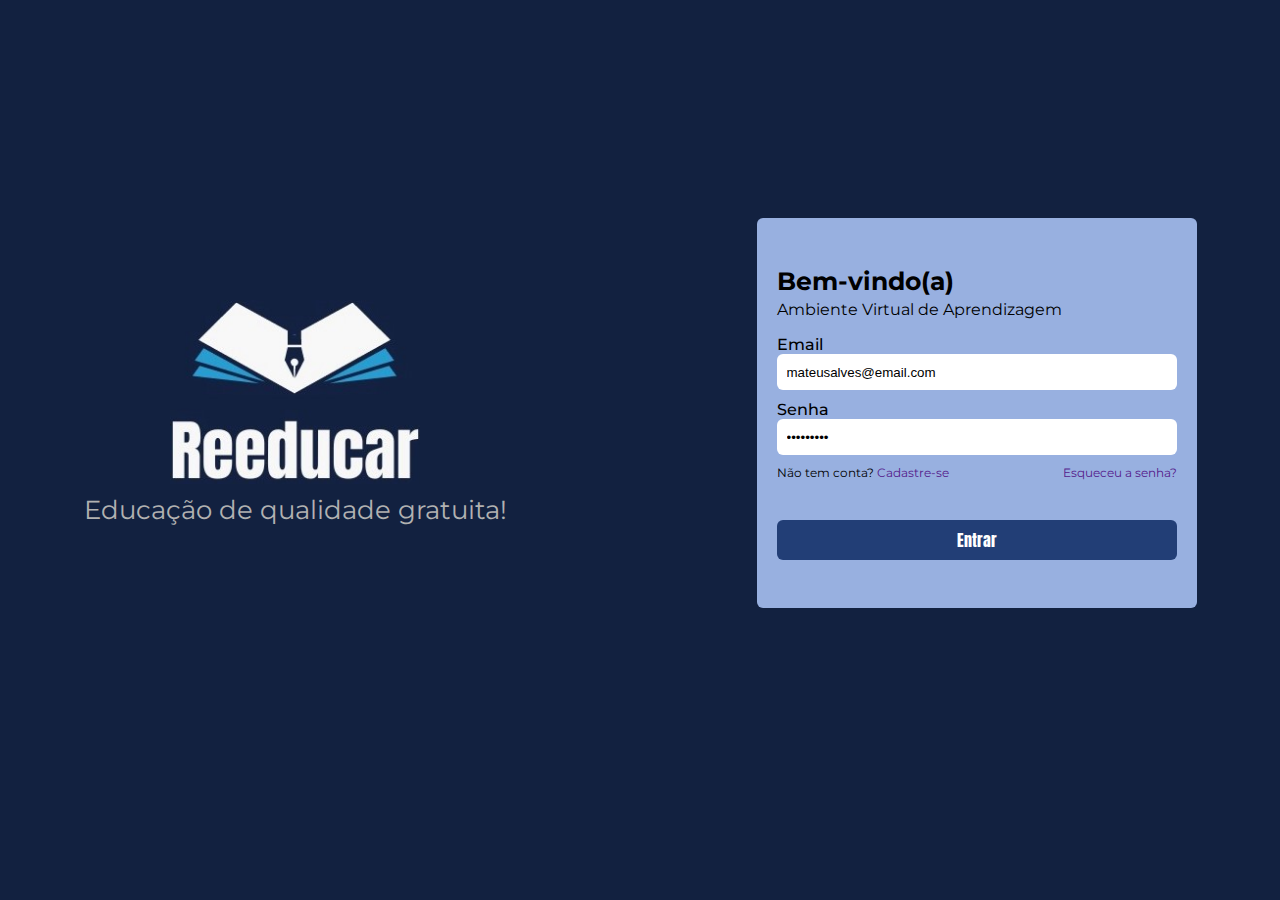
<file: Home/login.html>
<!DOCTYPE html>
<html lang="PT-BR">

<head>
    <meta charset="UTF-8">
    <meta http-equiv="X-UA-Compatible" content="IE=edge">
    <meta name="viewport" content="width=device-width, initial-scale=1.0">
    <title>Login</title>
    <link rel="stylesheet" href="login.css">
    <link rel="preconnect" href="https://fonts.googleapis.com">
    <link rel="preconnect" href="https://fonts.gstatic.com" crossorigin>
    <link
        href="https://fonts.googleapis.com/css2?family=Anton&family=Montserrat:ital,wght@0,100;0,200;0,300;0,400;0,500;0,600;0,700;1,100;1,200;1,300;1,400;1,500;1,600;1,700&family=Teko:wght@300;400;500;600&display=swap"
        rel="stylesheet">
</head>

<body>

    <main>
        <div class="FormBox">
            <div class="Reeducar">
                <img src="img/Reeducar-logo.jpg" alt="" width="250px">
                <p>Educação de qualidade gratuita!</p>
            </div>
            <div class="Formulario">
                <div class="FormWrap">
                    <h1>Bem-vindo(a)</h1>
                    <p>Ambiente Virtual de Aprendizagem</p>
                    <div class="inputWrap">
                        <label for="">Email</label>
                        <input value="mateusalves@email.com" type="text" placeholder="Email">
                        <label for="">Senha</label>
                        <input value="123123123" type="password" placeholder="Senha">
                    </div>
                    <div class="Cadastro">
                        <p>Não tem conta? <a href="">Cadastre-se</a></p>
                        <a href="">Esqueceu a senha?</a>
                    </div>
                    <a href="pages/inicio/index.html"><button>Entrar</button></a>
                </div>
            </div>
        </div>

    </main>

</body>

</html>
</file>
<file: Home/pages/inicio/index.css>
.vertical-nav {
    min-width: 17rem;
    width: 17rem;
    height: 100vh;
    position: fixed;
    top: 0;
    left: 0;
    box-shadow: 3px 3px 10px rgba(0, 0, 0, 0.1);
    transition: all 0.4s;
    background-color: #233562;
}

.page-content {
    width: calc(100% - 17rem);
    margin-left: 17rem;
    transition: all 0.4s;
}

.media-body {
    font-family: 'Anton', sans-serif;
}

/* for toggle behavior */
#sidebarCollapse {
    border: none;
    margin: 0px;
    position: relative;
    top: -6px;
    padding: 0px;
    background: none;
    height: 40px;
    display: flex;
    align-items: center;
    justify-content: center;
}

.ToggleUl {
    list-style-type: none;
    width: 100%;
    flex-direction: column;
    padding: 0;
    margin: 0;
}

.ToggleUl li {
    width: 30px;
    background-color: rgb(255, 255, 255);
    margin: 5px 0;
    height: 2px;
}

.sidebaractive {
    margin-left: -17rem;
}

.contentactive {
    width: 100%;
    margin: 0;
}

.nav-item {
    border-bottom: 1px solid #1B2745;
    font-family: 'Montserrat', sans-serif;
}

.profileNav {
    background-color: #152242;
    color: white;
}

/* informationPage */

.informationPage {
    background-color: #233562;
    height: 113px;
    display: flex;
    justify-content: space-between;
    color: white;
}

.informationPage p {
    margin: 0;
    display: flex;
    align-items: center;
    justify-content: center;
}

.informationPage h1 {
    margin: 0;
    display: flex;
    align-items: center;
    justify-content: center;
}


/* MAIN */
.searchR {
    background-color: #152242;
}

.searchR input {
    width: 100%;
    background-color: #98B0E0;
    border-radius: 6px;
    border: none;
    height: 31px;
    padding-left: 30px;
}

.searchR input::placeholder {
    color: #223E76;
    font-weight: 800;
    font-family: 'Aton', sans-serif;
}

/* Cards */
.CardsWrap {
    background-color: #152242;
    display: flex;
    justify-content: center;
    align-items: center;
    flex-direction: column;
}

.CardRPrincipal {
    max-width: 680px;
    width: 100%;
    height: 200px;
    background-color: white;
    border-radius: 6px;
}

.cardR {
    width: 250px;
    height: 130px;
    margin: 10px;
    display: flex;
    align-items: flex-end;
    font-family: 'Montserrat', sans-serif;
    font-weight: 700;
    background-color: white;
    text-shadow: 0px 4px 4px #000000;
    cursor: pointer;
    border-radius: 6px;
}

.CardRWrap{
    display: flex;
    max-width: 700px;
    width: 100%;
    justify-content: space-between;
}
</file>
<file: Home/pages/matematica/index.css>
.vertical-nav {
    min-width: 17rem;
    width: 17rem;
    height: 100vh;
    position: fixed;
    top: 0;
    left: 0;
    box-shadow: 3px 3px 10px rgba(0, 0, 0, 0.1);
    transition: all 0.4s;
    background-color: #233562;
}

.page-content {
    width: calc(100% - 17rem);
    margin-left: 17rem;
    transition: all 0.4s;
}

.media-body {
    font-family: 'Anton', sans-serif;
}

/* for toggle behavior */
#sidebarCollapse {
    border: none;
    margin: 0px;
    position: relative;
    top: -6px;
    padding: 0px;
    background: none;
    height: 40px;
    display: flex;
    align-items: center;
    justify-content: center;
}

.ToggleUl {
    list-style-type: none;
    width: 100%;
    flex-direction: column;
    padding: 0;
    margin: 0;
}

.ToggleUl li {
    width: 30px;
    background-color: rgb(255, 255, 255);
    margin: 5px 0;
    height: 2px;
}

.sidebaractive {
    margin-left: -17rem;
}

.contentactive {
    width: 100%;
    margin: 0;
}

.nav-item {
    border-bottom: 1px solid #1B2745;
    font-family: 'Montserrat', sans-serif;
}

.profileNav {
    background-color: #152242;
    color: white;
}

/* informationPage */

.informationPage {
    background-color: #233562;
    height: 113px;
    display: flex;
    justify-content: space-between;
    color: white;
}

.informationPage p {
    margin: 0;
    display: flex;
    align-items: center;
    justify-content: center;
}

.informationPage h1 {
    margin: 0;
    display: flex;
    align-items: center;
    justify-content: center;
}


/* MAIN */
.searchR {
    background-color: #152242;
}

.searchR input {
    width: 100%;
    background-color: #98B0E0;
    border-radius: 6px;
    border: none;
    height: 31px;
    padding-left: 30px;
}

.searchR input::placeholder {
    color: #223E76;
    font-weight: 800;
    font-family: 'Aton', sans-serif;
}

/* Video */
.VideoBox {
    background-color: #152242;
    display: flex;
    justify-content: flex-start;
    align-items: flex-start;
    flex-direction: column;
}

.VideoBox h3 {
    color: #FFFF;
    font-family: 'teko', sans-serif;
    font-weight: 200;
}
.VideoBox p {
    color: rgb(220, 216, 216);
    font-family: 'teko', sans-serif;
    font-weight: 200;
}

.video{
    max-width: 1180px;
    width: 100%;
}

.iframevideo{
    width: 100%;
}

.Description {
    background-color: #63718C;
    border-radius: 6px;
}

.Description p {
    padding-left: 10px; 
    padding-top: 6px; 
    padding-right: 10px;
    font-size: 20px;
}



/* Cards */


.CardsWrap {
    background-color: #152242;
    display: flex;
    justify-content: center;
    align-items: center;
    flex-direction: column;

}

.CardRPrincipal {
    max-width: 700px;
    width: 100%;
    height: 200px;
    background-color: white;
    border-radius: 6px;
    display: flex;
    align-items: flex-end;
    cursor: pointer;
}

.CardsWrap a {
    text-decoration: none;
    color: white;
    font-family: 'Montserrat';
    font-style: normal;
    font-weight: 900;
    font-size: 16px;
    color: #FFFFFF;
    text-shadow: 0px 4px 4px #000000;
}
.CarouselBar label {
    font-family: 'Montserrat';
    font-style: normal;
    font-weight: 900;
    font-size: 15px;
    line-height: 24px;
    color: #FFFFFF;
}

.cardR {
    width: 250px;
    height: 130px;
    margin-right: 10px;
    margin-bottom: 10px;
    display: flex;
    align-items: flex-end;
    font-family: 'Montserrat', sans-serif;
    font-weight: 700;
    background-color: white;
    text-shadow: 0px 4px 4px #000000;
    cursor: pointer;
    border-radius: 6px;
}

.cardR p{
    margin: 0;
    padding: 0;
    padding-left: 10px;
    color: #ffffff;
    background-color: #000000dc;
    padding: 5px;
    border-top-right-radius: 6px;
}
.cardR a{
    margin: 0;
    color: #ffffff;
    background-color: #000000dc;
    padding: 5px;
    border-top-right-radius: 6px;
    font-family: 'Montserrat', sans-serif;
    text-decoration: none;
    color: white;
}

.cardR a:hover{
    color: white;
}


.cardR1 {
    width: 250px;
    height: 130px;
    margin-top: 10px;
    display: flex;
    align-items: flex-end;
    font-family: 'Montserrat', sans-serif;
    font-weight: 700;
    background-color: white;
    text-shadow: 0px 4px 4px #000000;
    cursor: pointer;
    border-radius: 6px;
}

.cardR2 {
    width: 250px;
    height: 130px;
    margin-top: 10px;
    margin-left: 10px;
    display: flex;
    align-items: flex-end;
    font-family: 'Montserrat', sans-serif;
    font-weight: 700;
    background-color: white;
    text-shadow: 0px 4px 4px #000000;
    cursor: pointer;
    border-radius: 6px;
}

.cardR3 {
    width: 250px;
    height: 130px;
    margin-top: 10px;
    margin-left: 10px;
    display: flex;
    align-items: flex-end;
    font-family: 'Montserrat', sans-serif;
    font-weight: 700;
    background-color: white;
    text-shadow: 0px 4px 4px #000000;
    cursor: pointer;
    border-radius: 6px;
}

.CardRWrap {
    display: flex;
    max-width: 700px;
    width: 100%;
    justify-content: space-between;
}

/* carousel */

.CarouselBar {
    background-color: #152242;
    color: white;
}

.CarouselWrap {
    display: flex;
    width: 100%;
    overflow-x: scroll;
    margin-bottom: 15px;
}

.CarouselWrap::-webkit-scrollbar {
    height: 10px;
    /* A altura só é vista quando a rolagem é horizontal */
}

.CarouselWrap::-webkit-scrollbar-thumb {
    background-color: rgba(255, 255, 255, 0.226);
    border-radius: 10px;
}

.CarouselWrap .cardR {
    min-width: 250px !important;
}
</file>
<file: Home/pages/PerfilProfe/index.css>
/* POPUP */
@import url('https://fonts.googleapis.com/css2?family=Bebas+Neue&display=swap');



.modalPET {
    letter-spacing: 1px;
    position: fixed;
    padding: 0;
    left: 0;
    top: 0;
    width: 100%;
    height: 100%;
    display: flex;
    align-items: center;
    justify-content: center;
    background-color: rgba(0, 0, 0, 0.5);
    transform: scale(1.1);
    opacity: 0;
    visibility: hidden;
    transition: visibility 0.25s ease-in-out, transform 0.25s ease-in-out, opacity 0.25s ease-in-out;
    z-index: 99999;
    font-family: 'Montserrat';
    font-style: normal;
    font-weight: 900;
}

.showModalPET {
    opacity: 1;
    visibility: visible;
    transform: scale(1.0);
}

.modalContentPET {
    background-color: #212734;
    padding: 16px 24px;
    max-width: 900px;
    width: 100%;
    height: 700px;
    border-radius: 8px;
    color: white;
    justify-content: space-around;
    flex-direction: column;
    align-items: center;
}

.closePET {
    cursor: pointer;
    width: 24px;
    top: -30px;
    right: -420px;
    background-color: rgb(255, 255, 255);
    text-align: center;
    line-height: 24px;
    border-radius: 20px;
    color: black;
    font-size: 30px;
    position: relative;
}

.closePET {
    z-index: 9999;
}

.SelectsInput {
    display: flex;
    flex-direction: column;
    max-width: 400px;
    width: 100%;
    height: 350px;
    border-radius: 5px;
    padding: 30px;
    background-color: #252525;
    border: 1px solid #666666;
    font-size: 16px;
    margin-bottom: 10px;
}

.SelectsInput select {
    height: 29px;
    border: none;
    background-color: #6a6a6a98;
    border-radius: 6px;
    color: white;
    font-size: 14px;
}

.WrapSelectsTudao {
    display: flex;
    flex-direction: row;
    justify-content: space-evenly;
    width: 100%;
}

.SelectsWrap {
    display: flex;
    flex-direction: column;
    padding: 20px;
}

.SelectsWrap input {
    height: 29px;
    border: none;
    background-color: #333333;
    border-radius: 6px;
    color: white;
    border: 1px solid #666666;
    font-size: 14px;
}

.HeightAlto {
    height: 100px!important;
}

.ButtonSend {
    width: 100%;
    height: 30px;
    border: none;
    background: #2C5AB4;
    border-radius: 6px;
    box-shadow: 0px 4px 4px rgba(0, 0, 0, 0.25);
    color: white;
    font-family: 'Montserrat';
    font-style: normal;
    font-weight: 900;
    font-size: 20px;
}

/*  */

.vertical-nav {
    min-width: 17rem;
    width: 17rem;
    height: 100vh;
    position: fixed;
    top: 0;
    left: 0;
    box-shadow: 3px 3px 10px rgba(0, 0, 0, 0.1);
    transition: all 0.4s;
    background-color: #233562;
}

.page-content {
    width: calc(100% - 17rem);
    margin-left: 17rem;
    transition: all 0.4s;
}

.media-body {
    font-family: 'Anton', sans-serif;
}

/* for toggle behavior */
#sidebarCollapse {
    border: none;
    margin: 0px;
    position: relative;
    top: -6px;
    padding: 0px;
    background: none;
    height: 40px;
    display: flex;
    align-items: center;
    justify-content: center;
}

.ToggleUl {
    list-style-type: none;
    width: 100%;
    flex-direction: column;
    padding: 0;
    margin: 0;
}

.ToggleUl li {
    width: 30px;
    background-color: rgb(255, 255, 255);
    margin: 5px 0;
    height: 2px;
}

.sidebaractive {
    margin-left: -17rem;
}

.contentactive {
    width: 100%;
    margin: 0;
}

.nav-item {
    border-bottom: 1px solid #1B2745;
    font-family: 'Montserrat', sans-serif;
}

.profileNav {
    background-color: #152242;
    color: white;
}

/* informationPage */

.informationPage {
    background-color: #233562;
    height: 113px;
    display: flex;
    justify-content: space-between;
    color: white;
}

.informationPage p {
    margin: 0;
    display: flex;
    align-items: center;
    justify-content: center;
}

.informationPage h1 {
    margin: 0;
    display: flex;
    align-items: center;
    justify-content: center;
}


/* MAIN */

.ProfilePhoto {
    min-height: 330px;
    background-image: url(imgs/1_dia_dos_professores-21875273.jpg);
    background-size: cover;
    background-repeat: no-repeat;
    background-position: center;
    display: flex;
    align-items: flex-end;
    justify-content: space-between;
    padding: 12px;
    color: white;

    font-family: 'Montserrat';
    font-style: normal;
    font-weight: 900;
    font-size: 18px;
    color: #FFFFFF;
    text-shadow: 0px 4px 4px #000000;
}

.ProfilePhoto div h1 {
    margin: 0;
}

.ProfilePhoto div p {
    margin: 0;
}

.ProfilePhotoWrap {
    padding: 0 !important;
}

.AboutProf {
    background-color: #223C71;
    color: white;
    font-family: 'Montserrat', sans-serif;
    font-style: normal;
    font-weight: 900;
    height: 45px;
    width: 100%;
    padding: 15px;
    margin: 0;
    display: flex;
    justify-content: center;
    align-items: center;
}

.AboutProf ul {
    list-style: none;
    display: flex;
    justify-content: space-around;
    width: 100%;
    margin: 0;
    padding: 0;
}

.AboutProf ul li {
    display: flex;
    padding-right: 10px;
    margin-right: 10px;
    border-right: 1px solid white;
}

.AboutProf {
    display: flex;
    justify-content: space-between;
}

.AboutProf button {
    background-color: #2C5AB4;
    border: none;
    width: 190px;
    padding: 5px;
    border-radius: 6px;
    color: white;
    font-family: 'Montserrat', sans-serif;
    font-weight: 900;
}

.VideosProf {
    padding: 15px;
    color: white;
    height: 100vmax;
    background-color: #142444;
}

.CardsWrap {
    display: flex;
    flex-wrap: wrap;
    align-items: center;
    justify-content: center;
}

.cardR {
    margin: 10px;
    width: 250px;
    height: 130px;
    display: flex;
    align-items: flex-end;
    font-family: 'Montserrat', sans-serif;
    font-weight: 700;
    text-shadow: 0px 4px 4px #000000;
    cursor: pointer;
}

.cardR label{
    margin: 0;
    padding: 0;
    padding-left: 10px;
    color: #ffffff;
    background-color: #000000dc;
    padding: 5px;
    border-top-right-radius: 6px;
}
.cardR p{
    margin: 0;
    padding: 0;
    padding-left: 10px;
    color: #ffffff;
    background-color: #000000dc;
    padding: 5px;
    border-top-right-radius: 6px;
}

.cardRUpload {
    margin: 10px;
    width: 250px;
    height: 160px;
    display: flex;
    flex-direction: column;
    align-items: center;
    justify-content: space-evenly;
    font-family: 'Montserrat', sans-serif;
    font-weight: 700;
    text-shadow: 0px 4px 4px #000000;
    background-color: #232323;
    border-radius: 6px;
    cursor: pointer;
}

.cardRUpload button {
    width: 80%;
    font-family: 'Montserrat', sans-serif;
    font-weight: 700;
    text-shadow: 0px 4px 4px #0000007e;
    color: white;
    height: 30px;
    background-color: #2C5AB4;
    border: none;
    border-radius: 6px;
}
</file>
<file: Home/pages/videoRaiz/index.css>
.vertical-nav {
    min-width: 17rem;
    width: 17rem;
    height: 100vh;
    position: fixed;
    top: 0;
    left: 0;
    box-shadow: 3px 3px 10px rgba(0, 0, 0, 0.1);
    transition: all 0.4s;
    background-color: #233562;
}

.page-content {
    width: calc(100% - 17rem);
    margin-left: 17rem;
    transition: all 0.4s;
}

.media-body {
    font-family: 'Anton', sans-serif;
}

/* for toggle behavior */
#sidebarCollapse {
    border: none;
    margin: 0px;
    position: relative;
    top: -6px;
    padding: 0px;
    background: none;
    height: 40px;
    display: flex;
    align-items: center;
    justify-content: center;
}

.ToggleUl {
    list-style-type: none;
    width: 100%;
    flex-direction: column;
    padding: 0;
    margin: 0;
}

.ToggleUl li {
    width: 30px;
    background-color: rgb(255, 255, 255);
    margin: 5px 0;
    height: 2px;
}

.sidebaractive {
    margin-left: -17rem;
}

.contentactive {
    width: 100%;
    margin: 0;
}

.nav-item {
    border-bottom: 1px solid #1B2745;
    font-family: 'Montserrat', sans-serif;
}

.profileNav {
    background-color: #152242;
    color: white;
}

/* informationPage */

.informationPage {
    background-color: #233562;
    height: 113px;
    display: flex;
    justify-content: space-between;
    color: white;
}

.informationPage p {
    margin: 0;
    display: flex;
    align-items: center;
    justify-content: center;
}

.informationPage h1 {
    margin: 0;
    display: flex;
    align-items: center;
    justify-content: center;
}


/* MAIN */
.searchR {
    background-color: #152242;
}

.searchR input {
    width: 100%;
    background-color: #98B0E0;
    border-radius: 6px;
    border: none;
    height: 31px;
    padding-left: 30px;
}

.searchR input::placeholder {
    color: #223E76;
    font-weight: 800;
    font-family: 'Aton', sans-serif;
}

/* Video */
.VideoBox {
    background-color: #152242;
    display: flex;
    justify-content: flex-start;
    align-items: flex-start;
    flex-direction: column;
}

.VideoBox h3 {
    color: #FFFF;
    font-family: 'teko', sans-serif;
    font-weight: 200;
}
.VideoBox p {
    color: rgb(220, 216, 216);
    font-family: 'teko', sans-serif;
    font-weight: 200;
}

.video{
    max-width: 1180px;
    width: 100%;
}

.iframevideo{
    width: 100%;
}

.Description {
    background-color: #63718C;
    border-radius: 6px;
}

.Description p {
    padding-left: 10px; 
    padding-top: 6px; 
    padding-right: 10px;
    font-size: 20px;
}
</file>
<file: Home/login.css>
@import url('https://fonts.googleapis.com/css2?family=Anton&family=Montserrat:ital,wght@0,100;0,200;0,300;0,400;0,500;0,600;0,700;1,100;1,200;1,300;1,400;1,500;1,600;1,700&family=Teko:wght@300;400;500;600&display=swap');

body {
    background-color: #122140;
    height: 90vh;
}

main {
    display: flex;
    align-items: center;
    justify-content: center;
    height: 100%;
}

.FormBox {
    display: flex;
    flex-direction: row;
    align-content: space-between;
    align-items: center;
}

.Reeducar {
    display: flex;
    flex-direction: column;
    align-items: center;
    margin-right: 250px;

}

.Reeducar p {
    margin: 0;
    font-family: 'Montserrat', sans-serif;
    font-size: 26px;
    color: #B1B1B1;
    margin-top: 10px;
}

.Formulario {
    display: flex;
    flex-direction: column;
    justify-content: center;
    background-color: #98B0E0;
    width: 400px;
    height: 350px;
    border-radius: 6px;
    padding: 20px;
}

.FormWrap {
    font-family: 'Montserrat', sans-serif;
}
.FormWrap h1{
    font-size: 25px;
    margin: 0;
}

.FormWrap p:nth-child(2){
    margin-top: 4px;
}

.FormWrap button{
    margin-top: 40px;
    width: 100%;
    height: 40px;
    border-radius: 6px;
    border: none;
    background-color: #223E76;
    cursor: pointer;
    color: #fff;
    font-size: 16px;
    font-family: 'Anton', sans-serif;
    font-weight: 300;
}

.FormWrap button a{
    text-decoration: none;
    color: white;
    width: 100%;
}

.inputWrap{
    display: flex;
    flex-direction: column;
    width: 100%;
    justify-content: center;
    font-weight: 500;
}

.inputWrap input{
    height: 34px;
    border-radius: 6px;
    border: none;
    padding-left: 10px;
    margin-bottom: 10px;
}

.Cadastro{
    width: 100%;
    display: flex;
    flex-direction: row;
    justify-content: space-between;
    font-size: 12px;

}
.Cadastro p{
    margin:0;
}

.Cadastro a{
    text-decoration: none;
}
</file>
